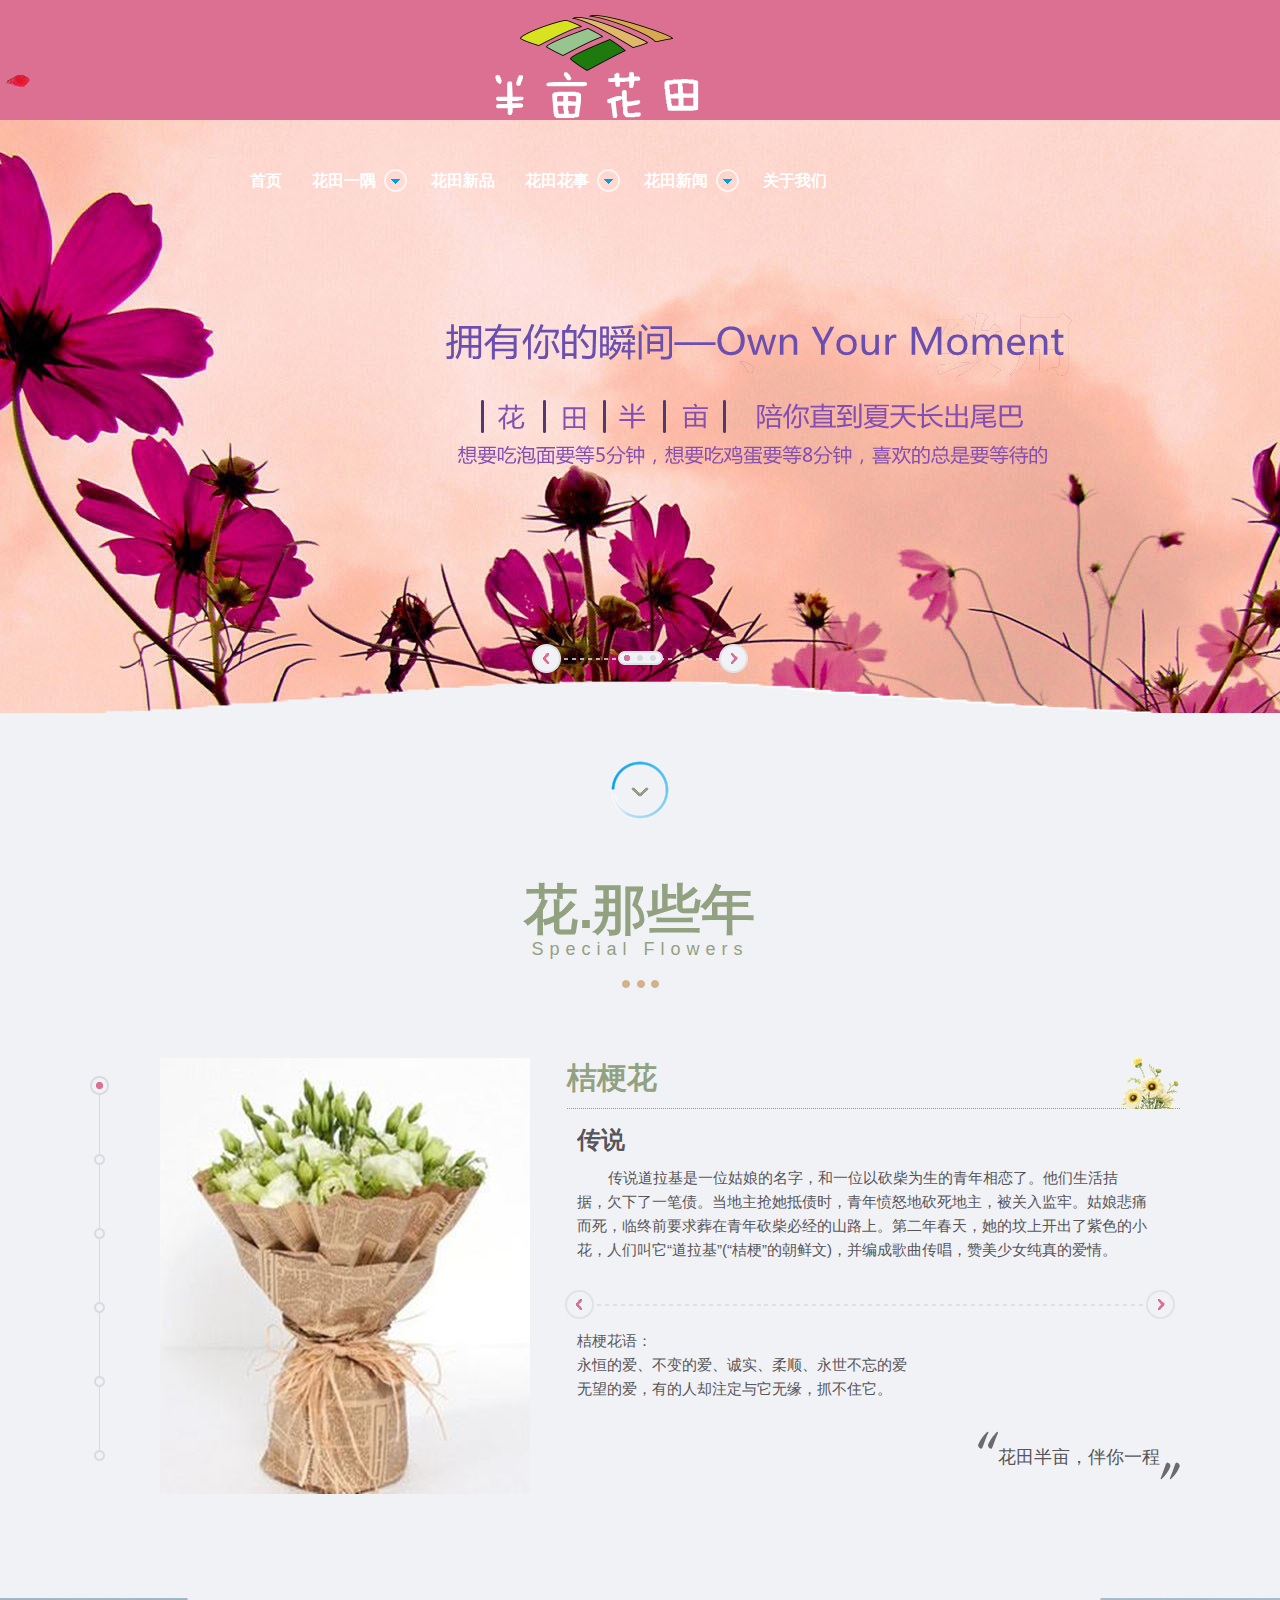
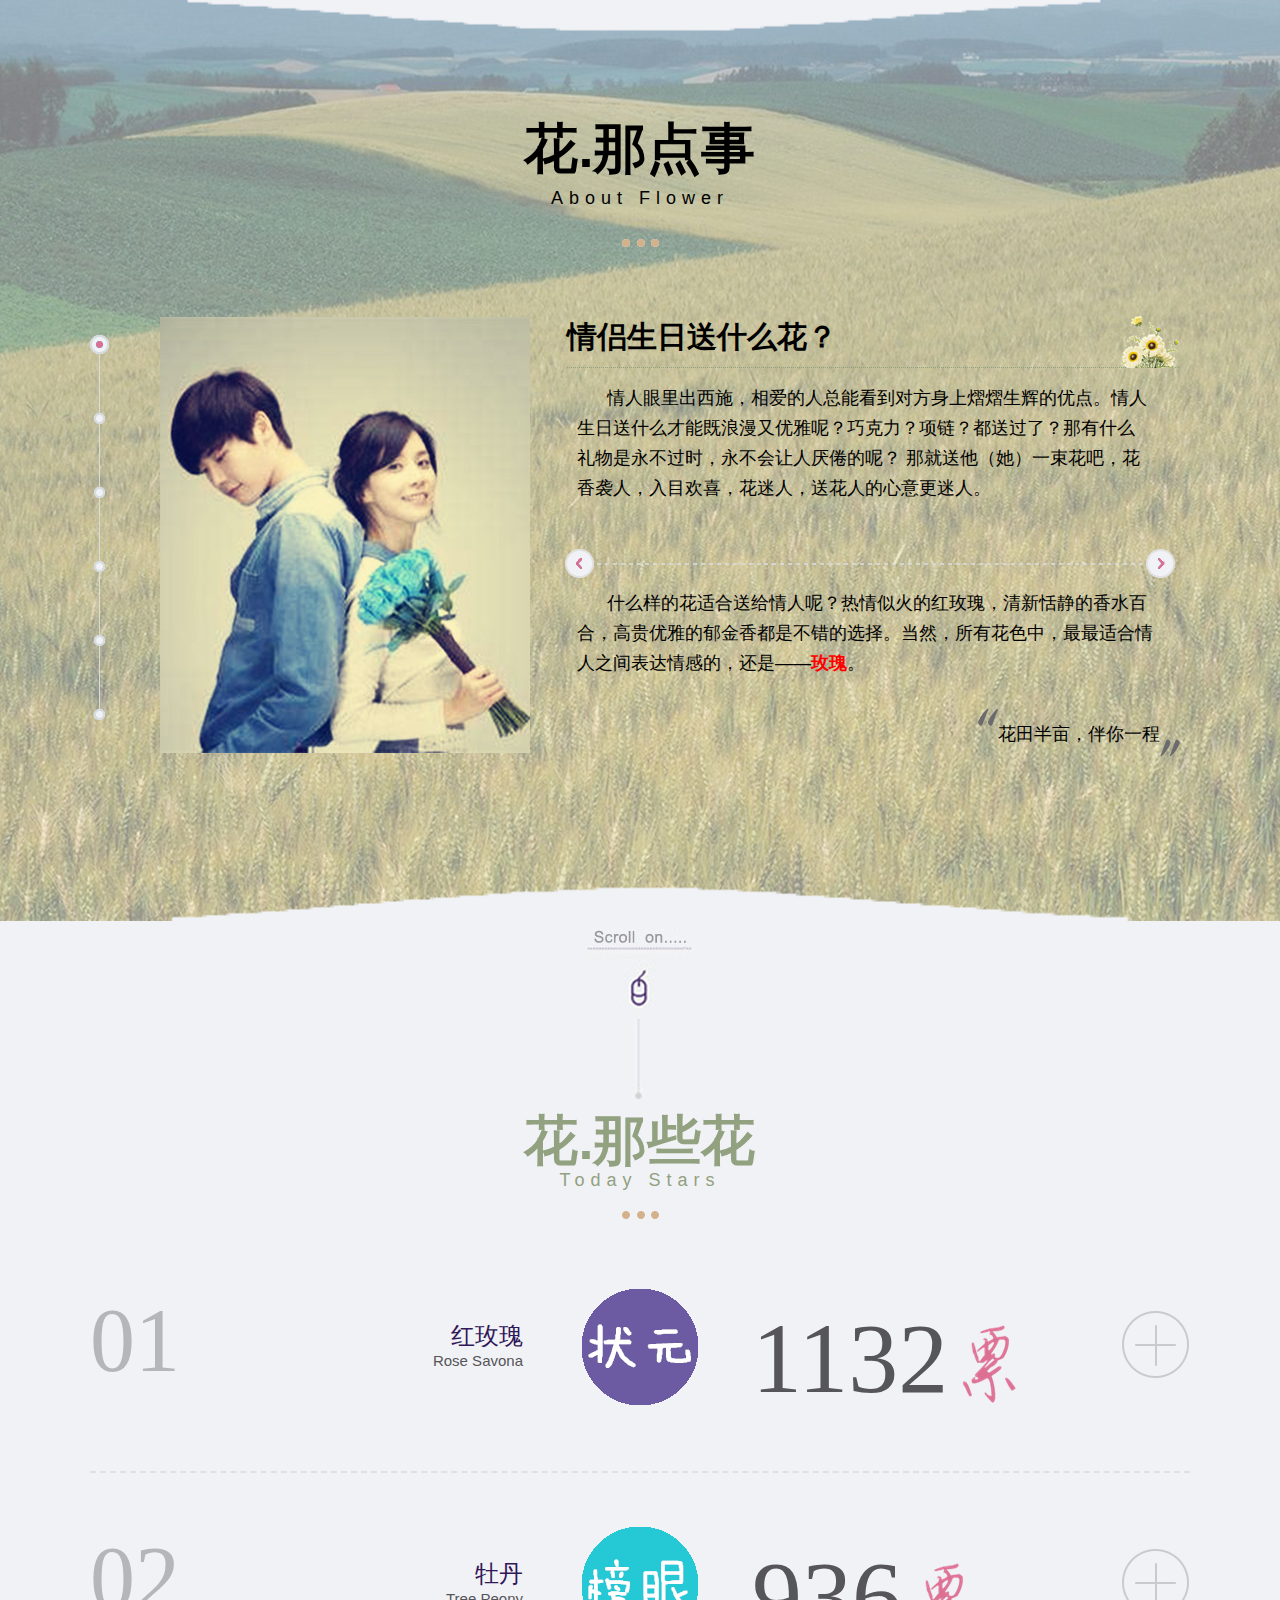
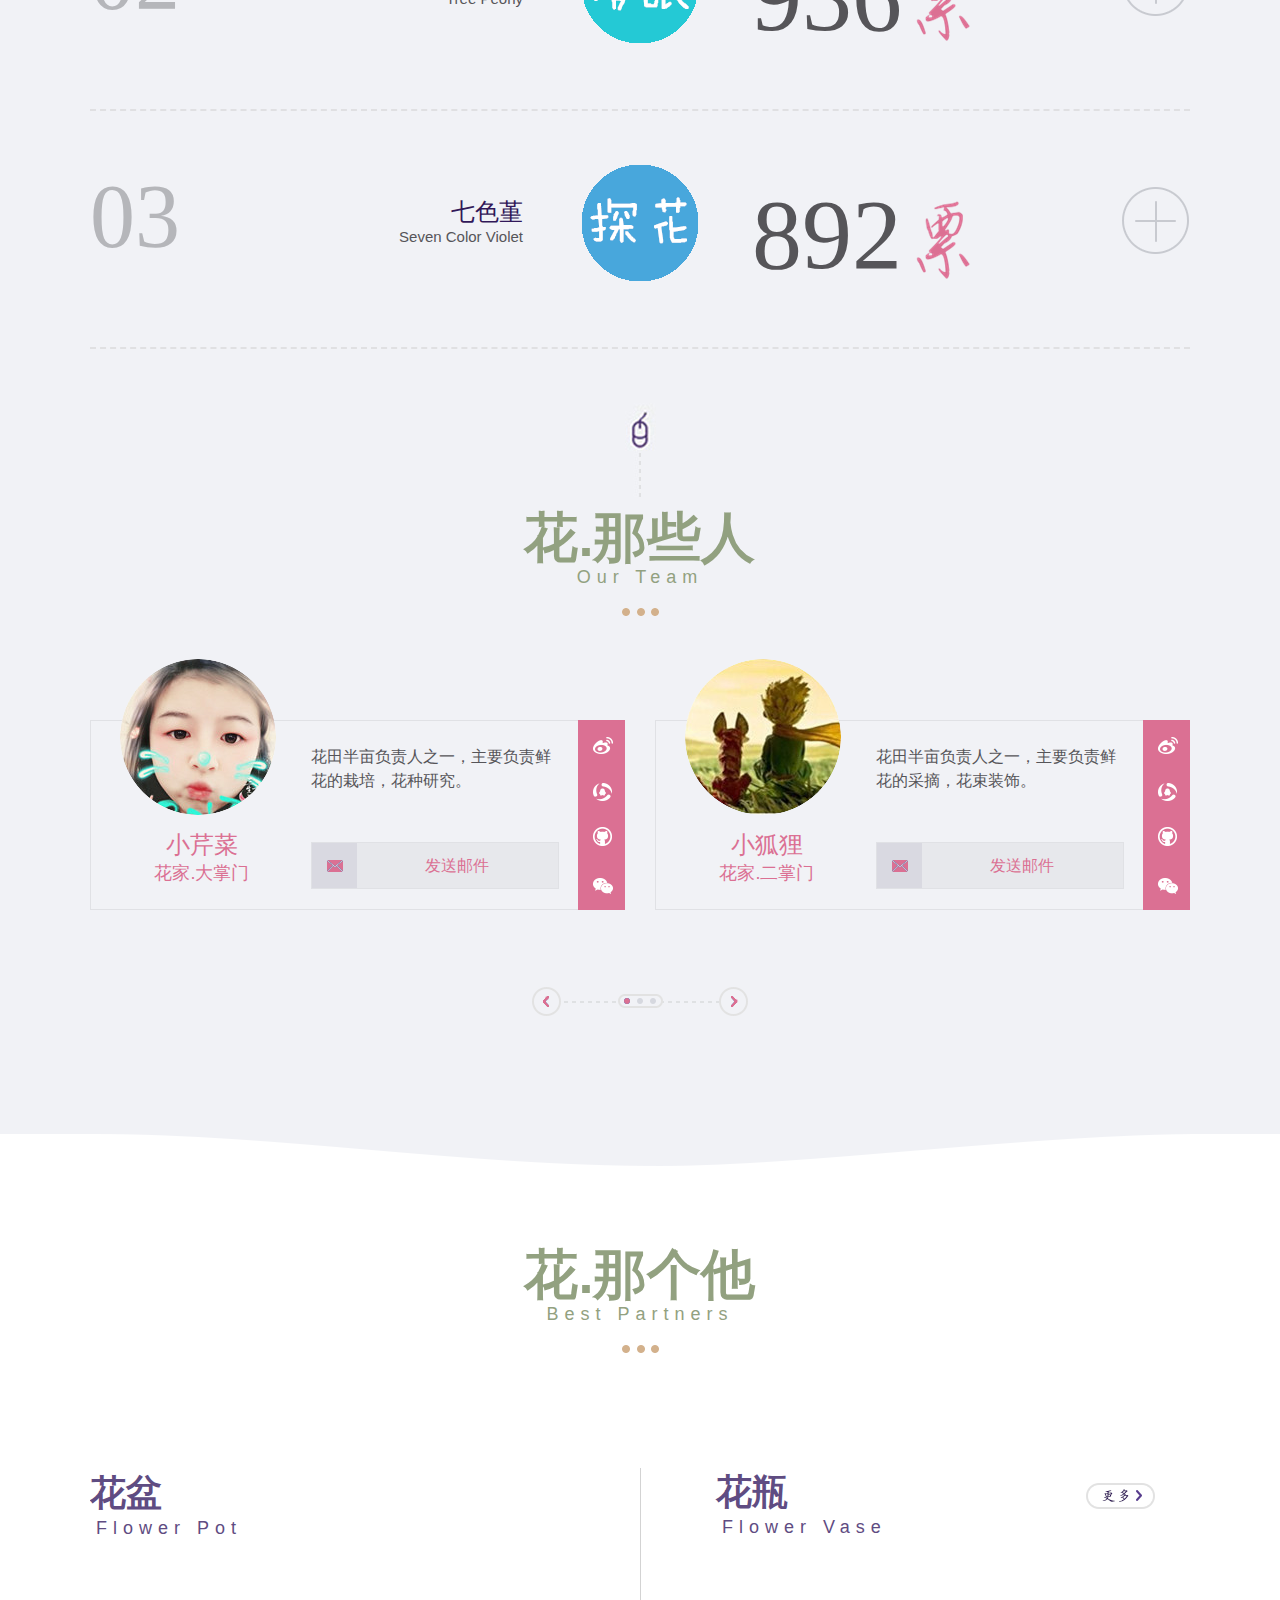
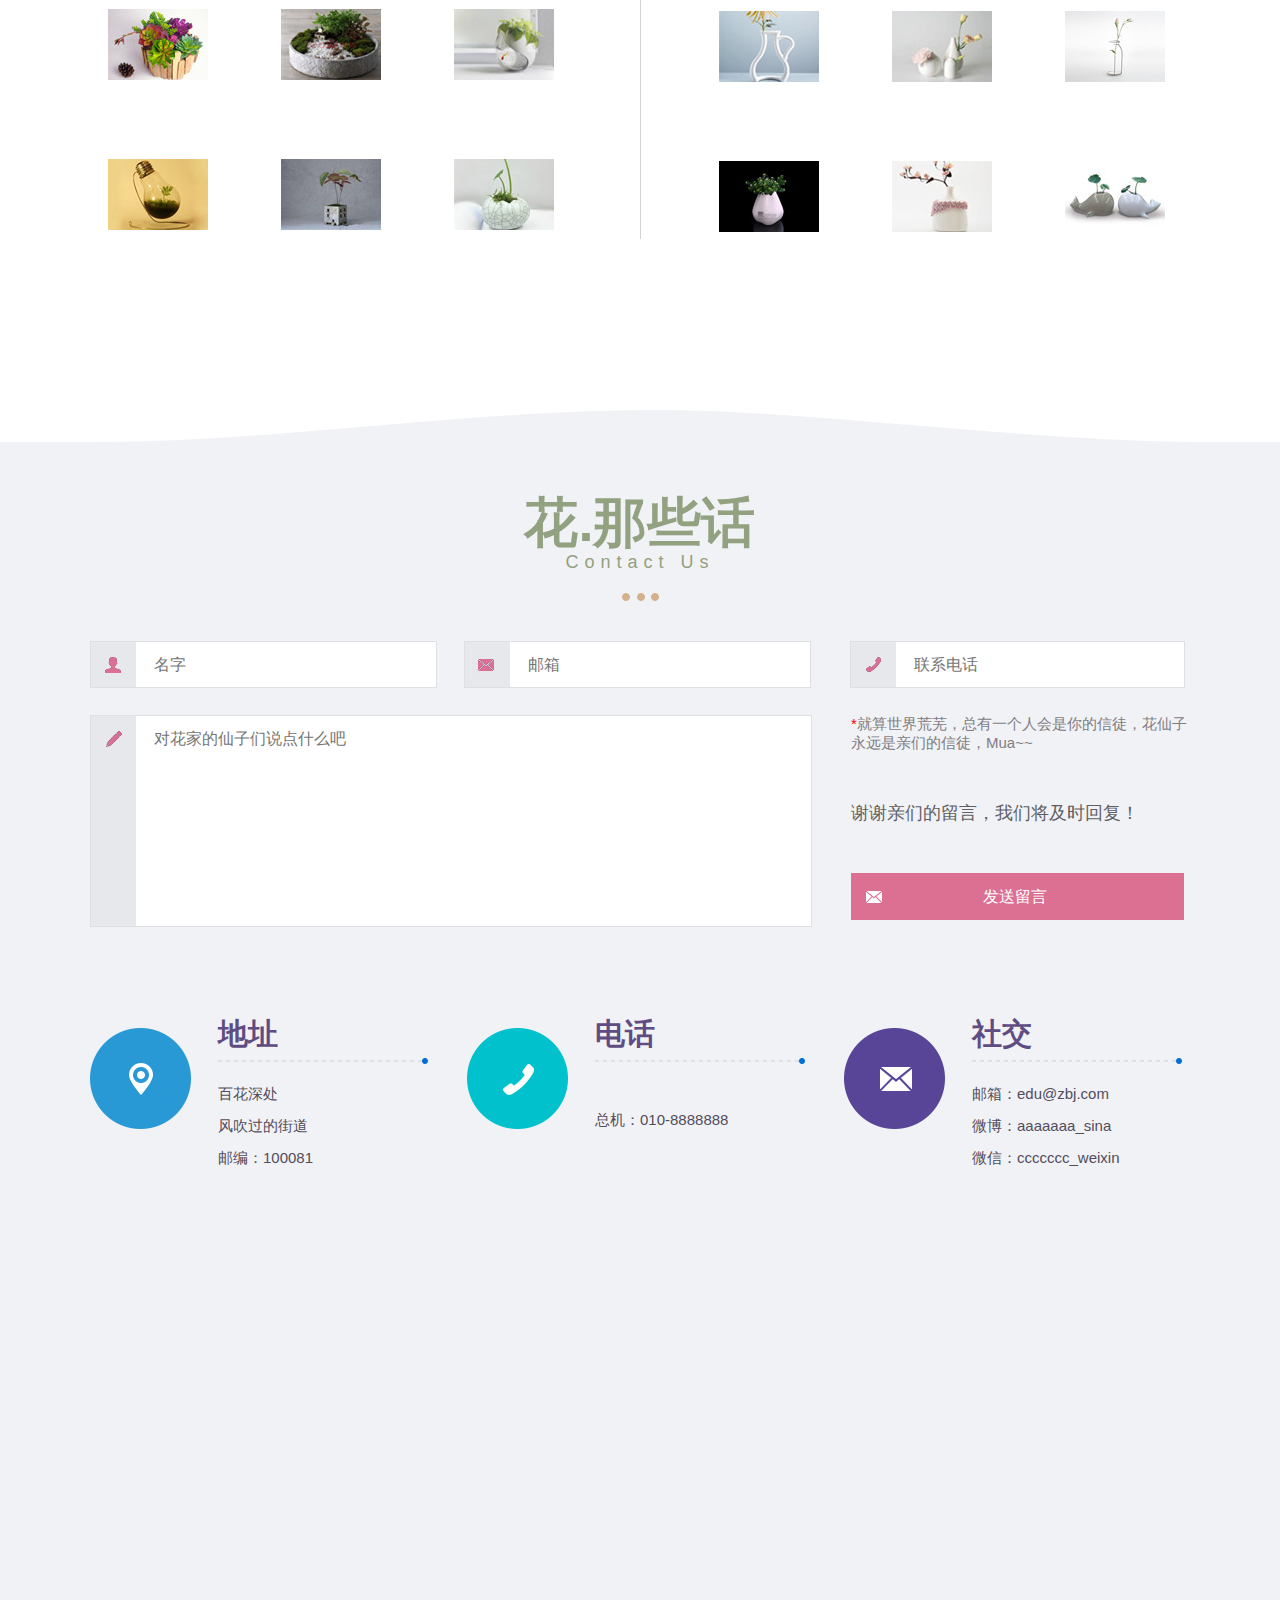
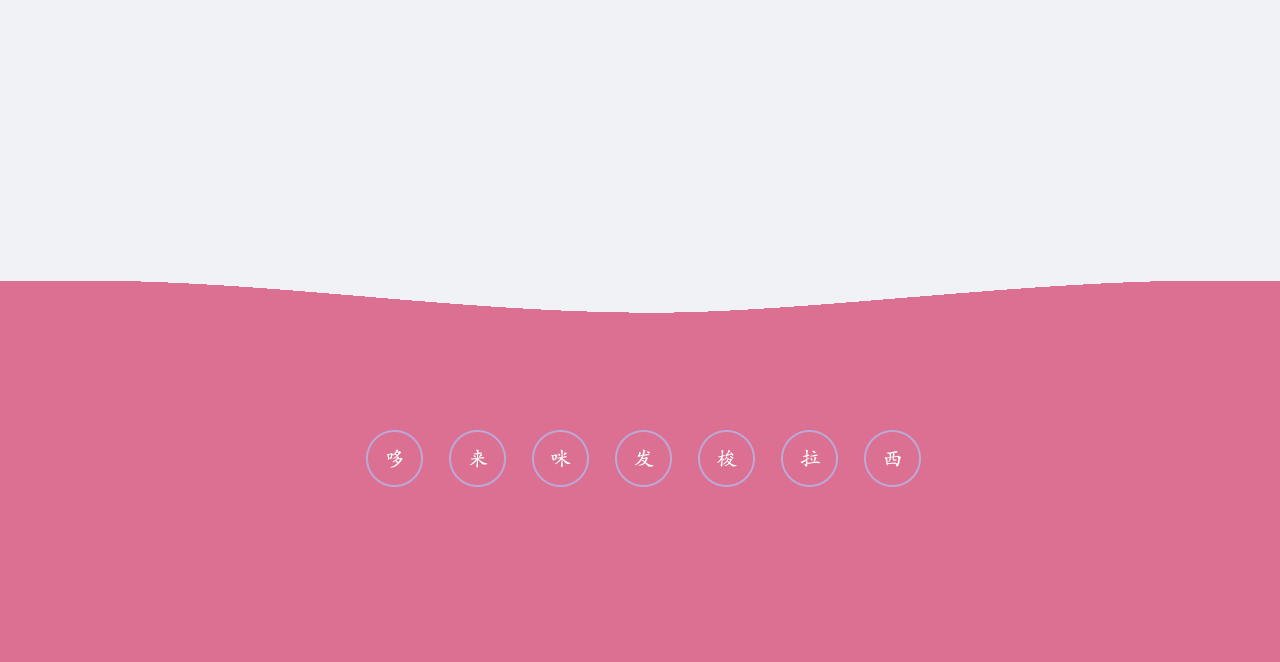
<file: cxqweb/index.html>
<!DOCTYPE html>
<html>

	<head>
		<meta charset="utf-8" />
		<title></title>
		<link rel="stylesheet" href="css/index.css" />
		<link rel="stylesheet" href="css/common.css" />
		<link rel="stylesheet" href="css/animate.css" />
		<script type="text/javascript" src="js/jquery-1.8.3.min.js"></script>
		<script type="text/javascript" src="js/move.js"></script>
	</head>

	<body>
		<div class="header" id="h1"></div>
		<div class="banner">
			<div class="bchang">
				<span class="pre"></span>
				<div class="mpoint">
					<div class="m_warp">
						<div class="middle">
							<span class="now"></span>
							<span></span>
							<span class="last"></span>
						</div>
					</div>
				</div>
				<span class="next"></span>
			</div>
			<div class="banimg ban01">
				<div class="bcontent">
					<img class="img01 animated fadeInLeft" src="img/banner01_01.png" />
					<img class="img03 animated fadeIn" src="img/banner01_03.png" />
					<img class="img02 animated bounceInRight" src="img/banner01_02.png" />

				</div>
			</div>
			<div class="banimg ban02">
				<div class="bcontent">
					<img class="img01 animated fadeInLeft" src="img/banner02_01.png" />
					<img class="img03 animated fadeIn" src="img/banner02_03.png" />
					<img class="img02 animated bounceInRight" src="img/banner02_02.png" />

				</div>
			</div>
			<div class="banimg ban03">
				<div class="bcontent">
					<img class="img01 animated fadeInLeft" src="img/banner03_01.png" />
					<img class="img03 animated fadeIn" src="img/banner01_04.png" />
					<img class="img02 animated bounceInRight" src="img/banner03_02.png" />

				</div>
			</div>
		</div>
		<div class="goods">
			<img src="img/goOn_icon01.png" />
			<h1 style="margin-top: 60px;line-height: 60px;">花.那些年</h1>
			<h2> Special Flowers</h2>
			<img src="img/three_points01.png" style="margin-top:20px ;margin-bottom: 70px;" />
			<div class="gcontent_wrap">
				<div class="now_line">
					<div class="now_btn nbt cur">
						<i></i>
						<span></span>
					</div>
					<div class="now_btn nbt">
						<i></i>
						<span></span>
					</div>
					<div class="now_btn nbt">
						<i></i>
						<span></span>
					</div>
					<div class="now_btn nbt">
						<i></i>
						<span></span>
					</div>
					<div class="now_btn nbt">
						<i></i>
						<span></span>
					</div>
					<div class="now_btn nbt">
						<i></i>
						<span></span>
					</div>
				</div>

				<div class="gcontent">
					<div class="gcontentone" style="display: block;">
						<div class="cleft">
							<img class="animated fadeInRight" src="img/chanpin_image01.jpg" />

						</div>
						<div class="cright">
							<h1 class="animated fadeInRight">桔梗花<span class="pen"></span></h1>
							<div class="cbody">
								<div class="p1">
									<h2>传说</h2>
									<p class="animated fadeInRight">传说道拉基是一位姑娘的名字，和一位以砍柴为生的青年相恋了。他们生活拮据，欠下了一笔债。当地主抢她抵债时，青年愤怒地砍死地主，被关入监牢。姑娘悲痛而死，临终前要求葬在青年砍柴必经的山路上。第二年春天，她的坟上开出了紫色的小花，人们叫它“道拉基”(“桔梗”的朝鲜文)，并编成歌曲传唱，赞美少女纯真的爱情。</p>
								</div>
								<div class="p2">
									<p class="animated fadeInRight">桔梗花语：</p>
									<p class="animated fadeInRight">永恒的爱、不变的爱、诚实、柔顺、永世不忘的爱</p>
									<p class="animated fadeInRight">无望的爱，有的人却注定与它无缘，抓不住它。</p>
								</div>
								<div class="tip">
									<img class="animated fadeInRight" src="img/yinhao_you.png" style="margin-top: 31px;" />
									<div>花田半亩，伴你一程</div>
									<img class="animated fadeInRight" src="img/yinhao_zuo.png" />
								</div>
							</div>
						</div>

					</div>
					<div class="gcontentone" style="display: none;">
						<div class="cleft">
							<img class="animated fadeInRight" src="img/chanpin_image02.jpg" />

						</div>
						<div class="cright">
							<h1 class="animated fadeInRight">百合花 <span class="pen"></span></h1>
							<div class="cbody">
								<div class="p1">
									<h2>传说</h2>
									<p class="animated fadeInRight">传说在希腊神话中，百合花是阿波罗的好友修阿金斯的化身。一天，他们在草原玩耍，修阿金斯不小心被阿波罗的石饼击中，看见懊悔的阿波罗痛哭哀嚎，伤重的修阿金斯愿化做一株百合，让阿波罗在花瓣做上记号，永远留在草原里·。</p>
								</div>
								<div class="p2">
									<p class="animated fadeInRight">百合花语：</p>
									<p class="animated fadeInRight">圣洁的象徵，芬芳馥郁、香气迷人、纯洁无瑕</p>
									<p class="animated fadeInRight">百事顺心、百年好合：因其球形的根茎像一头大蒜，几十片鳞瓣层层垒抱，犹如一朵盛开的荷花。</p>
								</div>
								<div class="tip">
									<img class="animated fadeInRight" src="img/yinhao_you.png" style="margin-top: 31px;" />
									<div>花田半亩，伴你一程</div>
									<img class="animated fadeInRight" src="img/yinhao_zuo.png" />
								</div>
							</div>
						</div>

					</div>
					<div class="gcontentone" style="display: none;">
						<div class="cleft">
							<img class="animated fadeInRight" src="img/chanpin_image03.jpg" />

						</div>
						<div class="cright">
							<h1 class="animated fadeInRight">满天星 <span class="pen"></span></h1>
							<div class="cbody" style="padding-top: 10px;">
								<div class="p1">
									<h2>传说</h2>
									<p class="animated fadeInRight">在希腊国度，有两个很要好的姐妹。有一天一位少年身负重伤跌倒在路边，妹妹救了这个少年。不久阿瑞斯追杀少年，妹妹扮成少年的模样，她被阿瑞斯杀害了。鲜血染红了整个山村。 她用最后的力气将少年的记忆抹去，并祈求姐姐给少年幸福。花神在得知此事之后，就将她飘散的灵魂融入少年被迷晕倒下的那一片草地。于是，那片草地上开满了斑斑驳驳白色的花瓣。
									</p>
								</div>
								<div class="p2">
									<p class="animated fadeInRight">满天星花语：</p>
									<p class="animated fadeInRight">思念、清纯、梦境、真心喜欢</p>
									<p class="animated fadeInRight">清雅人士之喜爱，它蕴含“清纯、致远、浪漫”之意。</p>
								</div>
								<div class="tip">
									<img class="animated fadeInRight" src="img/yinhao_you.png" style="margin-top: 31px;" />
									<div>花田半亩，伴你一程</div>
									<img class="animated fadeInRight" src="img/yinhao_zuo.png" />
								</div>
							</div>
						</div>

					</div>
					<div class="gcontentone" style="display: none;">
						<div class="cleft">
							<img class="animated fadeInRight" src="img/chanpin_image04.jpg" />

						</div>
						<div class="cright">
							<h1 class="animated fadeInRight">康乃馨<span class="pen"></span></h1>
							<div class="cbody" style="padding-top: 10px;line-height: 28px;">
								<div class="p1">
									<h2>传说</h2>
									<p class="animated fadeInRight">粉红色康乃馨传说是圣母玛利亚看到耶稣受到苦难留下伤心的泪水，眼泪掉下的地方就长出来康乃馨，因此粉红康乃馨成为了不朽的母爱的象征。康乃馨代表的爱表现为比较清淡和温馨，适于形容亲情之爱，所以儿女多康乃馨给自己的双亲。</p>
								</div>
								<div class="p2">
									<p class="animated fadeInRight">康乃馨花语：</p>
									<p class="animated fadeInRight">母亲我爱你、温馨的祝福</p>
									<p class="animated fadeInRight">温馨、慈祥、不求代价的母爱。</p>
								</div>
								<div class="tip">
									<img class="animated fadeInRight" src="img/yinhao_you.png" style="margin-top: 31px;" />
									<div>花田半亩，伴你一程</div>
									<img class="animated fadeInRight" src="img/yinhao_zuo.png" />
								</div>
							</div>
						</div>

					</div>
					<div class="gcontentone" style="display: none;">
						<div class="cleft">
							<img class="animated fadeInRight" src="img/chanpin_image05.jpg" />

						</div>
						<div class="cright">
							<h1 class="animated fadeInRight">栀子花<span class="pen"></span></h1>
							<div class="cbody" style="padding-top: 10px;line-height: 28px;">
								<div class="p1">
									<h2>传说</h2>
									<p class="animated fadeInRight">栀子花是天上七仙女之一，她憧憬人间的美丽，就下凡变为一棵花树。一位年轻的农民，孑身一人，生活清贫，在田埂边看到了这棵小树，就移回家，对她百般呵护。于是小树生机盎然，开了许多洁白花朵。为了报答主人的恩情，她白天为主人洗衣做饭，晚间香飘院外。老百姓知道了，从此就家家户户都养起了栀子花。 　　因为栀子花是仙女的化身，女人们个个都戴着她，真是花开遍地，香满人间。
									</p>
								</div>
								<div class="p2">
									<p class="animated fadeInRight">桔梗花语：</p>
									<p class="animated fadeInRight">坚强、永恒的爱、一生的守候。</p>
									<p class="animated fadeInRight">“喜悦”，就如生机盎然的夏天充满了未知的希望和喜悦。</p>
								</div>
								<div class="tip">
									<img class="animated fadeInRight" src="img/yinhao_you.png" style="margin-top: 31px;" />
									<div>花田半亩，伴你一程</div>
									<img class="animated fadeInRight" src="img/yinhao_zuo.png" />
								</div>
							</div>
						</div>

					</div>
					<div class="gcontentone" style="display: none;">
						<div class="cleft">
							<img class="animated fadeInRight" src="img/chanpin_image06.jpg" />

						</div>
						<div class="cright">
							<h1 class="animated fadeInRight">玫瑰花 <span class="pen"></span></h1>
							<div class="cbody" style="padding-top:10px ;line-height: 28px;">
								<div class="p1">
									<h2>传说</h2>
									<p class="animated fadeInRight">在希腊传说中，玫瑰是希腊花神克罗斯创造的。当初玫瑰只是林中一个仙女的尚无生命的一粒种子。一天，花神克罗斯偶然在森林的一块空地上发现了它。克罗斯请求爱神阿佛洛狄特赋予了它美丽的容貌;让酒神狄俄尼索斯浇洒了神酒，使它拥有了芬芳的气味。又有美惠三女神将魅力、聪颖和欢乐赐予了它。随后，西风之神吹散了云朵，太阳神阿波罗得以照耀它并使它开花。玫瑰就这样诞生了，并立即被封为花中之皇后。</p>
								</div>
								<div class="p2">
									<p class="animated fadeInRight">玫瑰花语：</p>
									<p class="animated fadeInRight">红玫瑰：热情、热爱着您　我爱你、热恋</p>
									<p class="animated fadeInRight">蓝玫瑰： 奇迹与不可能 实现的事。</p>
								</div>
								<div class="tip">
									<img class="animated fadeInRight" src="img/yinhao_you.png" style="margin-top: 31px;" />
									<div>花田半亩，伴你一程</div>
									<img class="animated fadeInRight" src="img/yinhao_zuo.png" />
								</div>
							</div>
						</div>

					</div>
				</div>
				<div class="chang_line">
					<span class="prev pre1"></span>
					<span class="nextt next1"></span>
				</div>
			</div>
		</div>
		<div class="interpre">
			<div class="goods jianjie">
				<h1 style="padding-top: 120px;line-height: 60px;color: #000000;">花.那点事</h1>
				<h2 style="color: #000000;margin-top: 10px;">About Flower</h2>
				<img src="img/three_points01.png" style="margin-top: 30px;margin-bottom: 70px;" />
				<div class="gcontent_wrap">
					<div class="now_line">
						<div class="now_btn mbt cur">
							<i></i>
							<span></span>
						</div>
						<div class="now_btn mbt">
							<i></i>
							<span></span>
						</div>
						<div class="now_btn mbt">
							<i></i>
							<span></span>
						</div>
						<div class="now_btn mbt">
							<i></i>
							<span></span>
						</div>
						<div class="now_btn mbt">
							<i></i>
							<span></span>
						</div>
						<div class="now_btn mbt">
							<i></i>
							<span></span>
						</div>
					</div>

					<div class="gcontent">
						<div class="gcontenttwo" style="display: block;">
							<div class="cleft">
								<img class="animated fadeInRight" src="img/ql.jpg" />
							</div>
							<div class="cright">
								<h1 class="animated fadeInRight" style="color:black;">情侣生日送什么花？ <span class="pen"></span></h1>
								<div class="cbody" style="color: black;font-size: 18px;">
									<div class="p1">
										<p class="animated fadeInRight" style="text-indent: 30px;line-height: 30px;">情人眼里出西施，相爱的人总能看到对方身上熠熠生辉的优点。情人生日送什么才能既浪漫又优雅呢？巧克力？项链？都送过了？那有什么礼物是永不过时，永不会让人厌倦的呢？ 那就送他（她）一束花吧，花香袭人，入目欢喜，花迷人，送花人的心意更迷人。
										</p>
									</div>
									<div class="p2">
										<p class="animated fadeInRight" style="text-indent: 30px;line-height: 30px;">什么样的花适合送给情人呢？热情似火的红玫瑰，清新恬静的香水百合，高贵优雅的郁金香都是不错的选择。当然，所有花色中，最最适合情人之间表达情感的，还是——<b style="color: red;">玫瑰</b>。</p>
									</div>
									<div class="tip">
										<img class="animated fadeInRight" src="img/yinhao_you.png" style="margin-top: 31px;" />
										<div>花田半亩，伴你一程</div>
										<img class="animated fadeInRight" src="img/yinhao_zuo.png" />
									</div>
								</div>
							</div>

						</div>
						<div class="gcontenttwo" style="display: none;">
							<div class="cleft">
								<img class="animated fadeInRight" src="img/ql.jpg" />

							</div>
							<div class="cright">
								<h1 class="animated fadeInRight" style="color:black;">异性朋友过生日送什么花好？ <span class="pen"></span></h1>
								<div class="cbody" style="color: black;font-size: 18px;">
									<div class="p1">
										<p class="animated fadeInRight" style="text-indent: 30px;line-height: 30px;">送花虽然常见于情侣之间，在生日、约会、纪念日等等等等，鲜花都会成为必不可少的角色。但随着送花现象的逐渐普及，在亲人之间，朋友之间，领导同事间，也常常用鲜花来表达美好的祝福。但仍有人疑虑，异性朋友过生日送花合适吗？送什么花好呢？
										</p>
									</div>
									<div class="p2">
										<p class="animated fadeInRight" style="text-indent: 30px;line-height: 30px;">异性朋友过生日送花其实更是一种绅士风度的体现，鲜花是非常雅致的礼物，而且接受度高。异性之间送花，只要不送单一的红玫瑰花束，而用百合花、马蹄莲、绣球花或者混搭着玫瑰的花色，就能避免误会。</p>
									</div>
									<div class="tip">
										<img class="animated fadeInRight" src="img/yinhao_you.png" style="margin-top: 31px;" />
										<div>花田半亩，伴你一程</div>
										<img class="animated fadeInRight" src="img/yinhao_zuo.png" />
									</div>
								</div>
							</div>

						</div>
						<div class="gcontenttwo" style="display: none;">
							<div class="cleft">
								<img class="animated fadeInRight" src="img/ql.jpg" />

							</div>
							<div class="cright">
								<h1 class="animated fadeInRight" style="color:black;">女性朋友结婚送什么花？ <span class="pen"></span></h1>
								<div class="cbody" style="color: black;font-size: 18px;">
									<div class="p1">
										<p class="animated fadeInRight" style="text-indent: 30px;line-height: 30px;">无疑能让本来就火热的气氛更加热烈。既然新娘子才是当天的主角，给新娘子送花就得送一些祝福的鲜花，比如百合、满天星之类。。百合寓意“百年好合”，是常用的婚礼用花，非常适合在结婚时赠送。满天星的英语叫 baby breath ，寓意着纯洁，并且是对新人早生贵子的美好祝福。
										</p>
									</div>
									<div class="p2">
										<p class="animated fadeInRight" style="text-indent: 30px;line-height: 30px;">百合：寓意顺利，心想事成，美好的祝福和高贵气息，也常用来祝福“百年好合”。<br /> 向日葵：向日葵代表着信念、光辉、忠诚、爱慕、勇敢等等美好的品质。
											<br /> 满天星：寓意真心的喜欢、关心、纯洁。
										</p>
									</div>
									<div class="tip">
										<img class="animated fadeInRight" src="img/yinhao_you.png" style="margin-top: 31px;" />
										<div>花田半亩，伴你一程</div>
										<img class="animated fadeInRight" src="img/yinhao_zuo.png" />
									</div>
								</div>
							</div>

						</div>
						<div class="gcontenttwo" style="display: none;">
							<div class="cleft">
								<img class="animated fadeInRight" src="img/ql.jpg" />

							</div>
							<div class="cright">
								<h1 class="animated fadeInRight" style="color:black;">老婆生日送什么花？ <span class="pen"></span></h1>
								<div class="cbody" style="color: black;font-size: 18px;">
									<div class="p1">
										<p class="animated fadeInRight" style="text-indent: 30px;line-height: 30px;">送花现在在生活当中已经是非常可见，尤其是生日送花，要知道不同的身份要送出不同的花，而且生日送花也有很大的忌讳，也许有的人不太了解，所以为大家来解剖一下关于过生日送什么花？要注意什么？
										</p>
									</div>
									<div class="p2">
										<p class="animated fadeInRight" style="text-indent: 30px;line-height: 30px;">老婆生日可送百合花，象征着百年好合，长相厮守，也可搭配玫瑰花。也可互赠合欢花，合欢花的叶子两两相对合抱，是夫妻好合的象征。另外，也可送11朵红玫瑰代表一心一意，一生一世最爱还是你！</p>
									</div>
									<div class="tip">
										<img class="animated fadeInRight" src="img/yinhao_you.png" style="margin-top: 31px;" />
										<div>花田半亩，伴你一程</div>
										<img class="animated fadeInRight" src="img/yinhao_zuo.png" />
									</div>
								</div>
							</div>

						</div>
						<div class="gcontenttwo" style="display: none;">
							<div class="cleft">
								<img class="animated fadeInRight" src="img/ql.jpg" />

							</div>
							<div class="cright">
								<h1 class="animated fadeInRight" style="color:black;">八月出生——桂花 <span class="pen"></span></h1>
								<div class="cbody" style="color: black;font-size: 18px;">
									<div class="p1">
										<p class="animated fadeInRight" style="text-indent: 30px;line-height: 30px;">个性特征：眼睛呈现出聪明感，赋有天才哲学，待人热情大方，行动敏捷。<br /> 品德修养：性情纯洁如月，对人赤胆忠心，见义勇为，喜欢旅游，富于鉴定、赏识。
										</p>
									</div>
									<div class="p2">
										<p class="animated fadeInRight" style="text-indent: 30px;line-height: 30px;">爱情与未来：不太追求爱情，但往往有巧遇的良缘结合。<br /> 弱点：固执、偏见，容易得罪人和朋友。
										</p>
									</div>
									<div class="tip">
										<img class="animated fadeInRight" src="img/yinhao_you.png" style="margin-top: 31px;" />
										<div>花田半亩，伴你一程</div>
										<img class="animated fadeInRight" src="img/yinhao_zuo.png" />
									</div>
								</div>
							</div>

						</div>
						<div class="gcontenttwo" style="display:none;">
							<div class="cleft">
								<img class="animated fadeInRight" src="img/ql.jpg" />

							</div>
							<div class="cright">
								<h1 class="animated fadeInRight" style="color:black;">二月出生——杏花 <span class="pen"></span></h1>
								<div class="cbody" style="color: black;font-size: 18px;">
									<div class="p1">
										<p class="animated fadeInRight" style="text-indent: 30px;line-height: 30px;">个性特征：诚实坦率，不说谎话，对虚伪的人很讨厌，往往受人打击。<br /> 品德修养：有丰富的才能和学识，对自己的名誉象生命一样宝贵，待人诚恳，易获得众人的好感。
										</p>
									</div>
									<div class="p2">
										<p class="animated fadeInRight" style="text-indent: 30px;line-height: 30px;">爱情与未来：都想和你结交，但无诚意，爱情上将会有小挫折，但晚年仍很幸福。<br /> 弱点：容易得罪人，嫉妒心强，虚荣心强。
										</p>
									</div>
									<div class="tip">
										<img class="animated fadeInRight" src="img/yinhao_you.png" style="margin-top: 31px;" />
										<div>花田半亩，伴你一程</div>
										<img class="animated fadeInRight" src="img/yinhao_zuo.png" />
									</div>
								</div>
							</div>

						</div>
					</div>
					<div class="chang_line">
						<span class="prev pre2"></span>
						<span class="nextt next2"></span>
					</div>
				</div>
			</div>
		</div>
		<div class="goods yewu">
			<img src="img/yewu_zhiyinimg.jpg" style="margin-top: 8px;">
			<h1 style="margin-top: 10px; line-height: 60px;">花.那些花</h1>
			<h2>Today Stars</h2>
			<img src="img/three_points01.png" style="margin-top: 20px;margin-bottom: 70px;" />
			<div class="ywcontent">
				<div class="yewuone">
					<div class="ywsimple">
						<div class="number">01</div>
						<div class="title">
							<h1>红玫瑰</h1>
							<p>Rose Savona</p>
						</div>
						<div class="ywcenter">
							<img src="img/business_cimg01.png" />
						</div>
						<div class="sintrofor">
							<p><span class="piao">1132</span><img src="img/piao.png"></p>

						</div>
						<div class="showbtn"></div>
					</div>
					<div class="yewudetial">
						<div class="fleft">
							<img src="img/flower1.jpg" />
						</div>
						<div class="fright">
							<p>浏览量：<span>5000</span></p>
							<p>购买量：<span>3000</span></p>
							<p>点赞量：<span>4666</span></p>
						</div>
						<div class="zhan">
							<button class="dianzhan">大人，赏一票</button>
						</div>
					</div>
				</div>
				<div class="yewuone">
					<div class="ywsimple">
						<div class="number">02</div>
						<div class="title">
							<h1>牡丹</h1>
							<p> Tree Peony</p>
						</div>
						<div class="ywcenter">
							<img src="img/business_cimg02.png" />
						</div>
						<div class="sintrofor">
							<p><span>936</span><img src="img/piao.png"></p>
						</div>
						<div class="showbtn"></div>
					</div>
					<div class="yewudetial">
						<div class="fleft">
							<img src="img/flower2.jpg" />
						</div>
						<div class="fright">
							<p>浏览量：<span>2000</span></p>
							<p>购买量：<span>1000</span></p>
							<p>点赞量：<span>6666</span></p>
						</div>
						<div class="zhan">
							<button class="dianzhan">大人，赏一票</button>
						</div>
					</div>
				</div>
				<div class="yewuone">
					<div class="ywsimple">
						<div class="number">03</div>
						<div class="title">
							<h1>七色堇</h1>
							<p>Seven Color Violet</p>
						</div>
						<div class="ywcenter">
							<img src="img/business_cimg03.png" />
						</div>
						<div class="sintrofor">
							<p><span>892</span><img src="img/piao.png"></p>
						</div>
						<div class="showbtn"></div>
					</div>
					<div class="yewudetial">
						<div class="fleft">
							<img src="img/flower3.jpg" />
						</div>
						<div class="fright">
							<p>浏览量：<span>1500</span></p>
							<p>购买量：<span>1000</span></p>
							<p>点赞量：<span>1167</span></p>
						</div>
						<div class="zhan">
							<button class="dianzhan">大人，赏一票</button>
						</div>
					</div>
				</div>
			</div>
		</div>
		<div class="goods member">
			<img src="img/tuandui_zhiyinimg.jpg" style="margin-top: 8px;" />
			<h1 style="margin-top: 10px;line-height: 60px;">花.那些人</h1>
			<h2>Our Team</h2>
			<img src="img/three_points01.png" style="margin-top: 20px;margin-bottom: 40px;" />
			<div class="teamcontent">
				<div class="bchang teamchange" style="bottom: 70px;">
					<span class="pre"></span>
					<div class="mpoint">
						<div class="m_warp">
							<div class="middle">
								<span class="s1 now"></span>
								<span class="s1"></span>
								<span class="s1 last"></span>
							</div>
						</div>
					</div>
					<span class="next"></span>
				</div>
				<div class="team_wrap">
					<div class="teammove">
						<div class="twowrap">
							<div class="teambox">
								<div class="headimg">
									<img src="img/hxz1.png" />
									<a href="javascript:;"></a>
								</div>
								<div class="name_wrap">
									<div class="name">小芹菜</div>
									<div class="job_title">花家.大掌门</div>
								</div>
								<div class="description">花田半亩负责人之一，主要负责鲜花的栽培，花种研究。</div>
								<div class="send_email">
									<a href="javascript:;"><i class="icon"></i><span>发送邮件</span></a>
								</div>
								<div class="other_contacts">
									<div class="weibo" title="微博"></div>
									<div class="qq" title="QQ"></div>
									<div class="github" title="github"></div>
									<div class="weixin" title="微信"></div>
								</div>
							</div>
							<div class="teambox">
								<div class="headimg">
									<img src="img/hxz2.png" />
									<a href="javascript:;"></a>
								</div>
								<div class="name_wrap">
									<div class="name">小狐狸</div>
									<div class="job_title">花家.二掌门</div>
								</div>
								<div class="description">花田半亩负责人之一，主要负责鲜花的采摘，花束装饰。</div>
								<div class="send_email">
									<a href="javascript:;"><i class="icon"></i><span>发送邮件</span></a>
								</div>
								<div class="other_contacts">
									<div class="weibo" title="微博"></div>
									<div class="qq" title="QQ"></div>
									<div class="github" title="github"></div>
									<div class="weixin" title="微信"></div>
								</div>
							</div>

						</div>
						<div class="twowrap">
							<div class="teambox">
								<div class="headimg">
									<img src="img/hxz3.png" />
									<a href="javascript:;"></a>
								</div>
								<div class="name_wrap">
									<div class="name">喜羊羊</div>
									<div class="job_title">花家.三掌门</div>
								</div>
								<div class="description">花田半亩负责人之一，主要负责鲜花花束的搭配，材料采购。</div>
								<div class="send_email">
									<a href="javascript:;"><i class="icon"></i><span>发送邮件</span></a>
								</div>
								<div class="other_contacts">
									<div class="weibo" title="微博"></div>
									<div class="qq" title="QQ"></div>
									<div class="github" title="github"></div>
									<div class="weixin" title="微信"></div>
								</div>
							</div>
							<div class="teambox">
								<div class="headimg">
									<img src="img/hxz4.png" />
									<a href="javascript:;"></a>
								</div>
								<div class="name_wrap">
									<div class="name">美羊羊</div>
									<div class="job_title">花家.四掌门</div>
								</div>
								<div class="description">花田半亩负责人之一，主要负责绿植的栽培，养护。</div>
								<div class="send_email">
									<a href="javascript:;"><i class="icon"></i><span>发送邮件</span></a>
								</div>
								<div class="other_contacts">
									<div class="weibo" title="微博"></div>
									<div class="qq" title="QQ"></div>
									<div class="github" title="github"></div>
									<div class="weixin" title="微信"></div>
								</div>
							</div>

						</div>
						<div class="twowrap">
							<div class="teambox">
								<div class="headimg">
									<img src="img/hxz5.png" />
									<a href="javascript:;"></a>
								</div>
								<div class="name_wrap">
									<div class="name">懒羊羊</div>
									<div class="job_title">花家.五掌门</div>
								</div>
								<div class="description">花田半亩负责人之一，主要负责多肉植物的栽培，养护。</div>
								<div class="send_email">
									<a href="javascript:;"><i class="icon"></i><span>发送邮件</span></a>
								</div>
								<div class="other_contacts">
									<div class="weibo" title="微博"></div>
									<div class="qq" title="QQ"></div>
									<div class="github" title="github"></div>
									<div class="weixin" title="微信"></div>
								</div>
							</div>
							<div class="teambox">
								<div class="headimg">
									<img src="img/hxz6.png" />
									<a href="javascript:;"></a>
								</div>
								<div class="name_wrap">
									<div class="name">小灰灰</div>
									<div class="job_title">花家.六掌门</div>
								</div>
								<div class="description">花田半亩负责人之一，主要负责客户接待，问题咨询。</div>
								<div class="send_email">
									<a href="javascript:;"><i class="icon"></i><span>发送邮件</span></a>
								</div>
								<div class="other_contacts">
									<div class="weibo" title="微博"></div>
									<div class="qq" title="QQ"></div>
									<div class="github" title="github"></div>
									<div class="weixin" title="微信"></div>
								</div>
							</div>

						</div>
					</div>
				</div>
			</div>
		</div>
		<div class="hezuo_wrap">
			<div class="goods">
				<img src="img/hezuo_topbg.png" />
				<h1 style="margin-top: 75px;line-height: 60px;">花.那个他</h1>
				<h2>Best Partners</h2>
				<img style="margin-top: 20px;margin-bottom: 40px;" src="img/three_points01.png" />
				<div class="hzcontent">
					<div class="part">
						<h1 style="line-height: 50px;">花盆</h1>
						<h2>Flower Pot</h2>
						<div class="pbox">
							<div class="imgbox">
								<a href=""><img src="img/hpen1.jpg" class="hpen" /></a>
								<div class="hyt">花与他</div>
							</div>
							<div class="imgbox">
								<a href=""><img src="img/hpen2.jpg" /></a>
								<div class="hyt">花与他</div>
							</div>
							<div class="imgbox">
								<a href=""><img src="img/hpen3.jpg" /></a>
								<div class="hyt">花与他</div>
							</div>
							<div class="imgbox">
								<a href=""><img src="img/hpen4.jpg" /></a>
								<div class="hyt">花与他</div>
							</div>
							<div class="imgbox">
								<a href=""><img src="img/hpen5.jpg" /></a>
								<div class="hyt">花与他</div>
							</div>
							<div class="imgbox">
								<a href=""><img src="img/hpen6.jpg" /></a>
								<div class="hyt">花与他</div>
							</div>
						</div>
					</div>
					<div class="user">
						<h1 style="lline-height: 50px;">花瓶</h1>
						<h2>Flower Vase</h2>
						<a class="more"></a>
						<div class="ubox">
							<div>
								<a href=""><img src="img/hpin1.jpg" /></a>
							</div>
							<div>
								<a href=""><img src="img/hpin2.jpg" /></a>
							</div>
							<div>
								<a href=""><img src="img/hpin3.jpg" /></a>
							</div>
							<div>
								<a href=""><img src="img/hpin4.jpg" /></a>
							</div>
							<div>
								<a href=""><img src="img/hpin5.jpg" /></a>
							</div>
							<div>
								<a href=""><img src="img/hpin6.jpg" /></a>
							</div>
						</div>
					</div>
				</div>
				<img src="img/hezuo_bottombg.png" />
			</div>
		</div>
		<div class="goods contact">
			<h1 style="margin-top: 50px;line-height: 60px;">花.那些话</h1>
			<h2>Contact Us</h2>
			<img style="margin-top: 20px;margin-bottom: 40px;" src="img/three_points01.png" />
			<div class="input_wrap">
				<form>
					<div class="input_box" style="width: 345px;margin-right: 27px;">
						<i class="inicon"></i>
						<input type="text" placeholder="名字" />
					</div>
					<div class="input_box" style="width: 345px;margin-right: 39px;">
						<i class="inicon" style="background-position: -31px 14px;"></i>
						<input type="text" placeholder="邮箱" />
					</div>
					<div class="input_box">
						<i class="inicon" style="background-position: -79px 14px;"></i>
						<input type="text" placeholder="联系电话" />
					</div>
					<div class="input_box textarea">
						<i class="inicon" style="background-position: -128px 14px;"></i>
						<input type="text" placeholder="对花家的仙子们说点什么吧" />
					</div>
					<div class="shuomin" style="color: #7f7d83;height: 86px;width: 339px;float: left;">
						<span style="color: red;">*</span>就算世界荒芜，总有一个人会是你的信徒，花仙子永远是亲们的信徒，Mua~~
					</div>
					<div class="shuomin2" style="color: #605f64;font-size: 18px;height: 72px;width: 339px;float:left;">谢谢亲们的留言，我们将及时回复！</div>
					<div class="input_box sendbox" style="width: 331px;">
						<i class="inicon"></i>
						<span>发送留言</span>
					</div>
				</form>
			</div>
			<div class="lianxi_ways">
				<div class="way_one">
					<img src="img/lianxi_icon01.png" class="dz" />
					<div class="waycontent">
						<h1>地址</h1>
						<p>百花深处</p>
						<p>风吹过的街道</p>
						<p>邮编：100081</p>
					</div>
				</div>
				<div class="way_one" style="margin: 0 32px;">
					<img src="img/lianxi_icon02.png" class="dz" />
					<div class="waycontent">
						<h1>电话</h1>
						<p style="margin-top: 40px;">总机：010-8888888</p>
					</div>
				</div>
				<div class="way_one">
					<img src="img/lianxi_icon03.png" class="dz" />
					<div class="waycontent">
						<h1>社交</h1>
						<p>邮箱：edu@zbj.com</p>
						<p>微博：aaaaaaa_sina</p>
						<p>微信：ccccccc_weixin</p>
					</div>
				</div>
			</div>
		</div>
		<div class="map">
			<div class="maptop">
				<img src="img/map_topimg.png" />
			</div>
			<div class="all_map_baidu" id="allmap"></div>
			<div class="mapbott">
			</div>
		</div>
		<div class="backtop" id="stop">
			<div class="scroll_top" id="s_top"></div>
			<div class="fixed_contactus" onclick=""></div>
		</div>
		<div class="footer"></div>
	</body>
	<script type="text/javascript">
		$('.header').load('head.html');
		$(".footer").load('foot.html');
	</script>

</html>
<script type="text/javascript" src="js/index.js"></script>
<script type="text/javascript" src="js/backtop.js"></script>
<link rel="stylesheet" href="http://api.map.baidu.com/library/SearchInfoWindow/1.5/src/SearchInfoWindow_min.css" />
<script type="text/javascript" src="http://api.map.baidu.com/api?v=2.0&ak=2.0&ak=3qkFf2G2rUbWKsNYmc2dDvL7"></script>
<script type="text/javascript" src="http://api.map.baidu.com/library/SearchInfoWindow/1.5/src/SearchInfoWindow_min.js"></script>
<script type="text/javascript">
	// 百度地图API功能
	var map = new BMap.Map("allmap"); // 创建Map实例
	var poi = new BMap.Point(106.482566, 29.635499);
	map.centerAndZoom(poi, 15); // 初始化地图,设置中心点坐标和地图级别
	map.addControl(new BMap.MapTypeControl()); //添加地图类型控件
	map.setCurrentCity("重庆"); // 设置地图显示的城市 此项是必须设置的
	//map.enableScrollWheelZoom(true); //开启鼠标滚轮缩放

	//创建和初始化地图函数：
	function initMap() {
		addMapControl(); //向地图添加控件
	}

	//地图控件添加函数：
	function addMapControl() {
		//向地图中添加缩放控件
		var ctrl_nav = new BMap.NavigationControl({
			anchor: BMAP_ANCHOR_TOP_LEFT,
			type: BMAP_NAVIGATION_CONTROL_LARGE
		});
		map.addControl(ctrl_nav);
		//向地图中添加缩略图控件
		var ctrl_ove = new BMap.OverviewMapControl({
			anchor: BMAP_ANCHOR_BOTTOM_RIGHT,
			isOpen: 1
		});
		map.addControl(ctrl_ove);
		//向地图中添加比例尺控件
		var ctrl_sca = new BMap.ScaleControl({
			anchor: BMAP_ANCHOR_BOTTOM_LEFT
		});
		map.addControl(ctrl_sca);
	}

	var content = '<div style="margin:0;line-height:20px;padding:2px;">' +
		'<img src="img/bg_icon.png" alt="" style="float:right;zoom:1;overflow:hidden;width:100px;height:100px;margin-left:3px;"/>' +
		'地址：北京市昌平区站前东街2号<br/>电话：(010)028-8888888<br/>简介：田园风光综合商业楼3层，为小鸟掌学综合研发及办公地址。' +
		'</div>';
	//创建检索信息窗口对象
	var searchInfoWindow = null;
	searchInfoWindow = new BMapLib.SearchInfoWindow(map, content, {
		title: "八戒教育", //标题
		width: 290, //宽度
		height: 105, //高度
		panel: "panel", //检索结果面板
		enableAutoPan: true, //自动平移
		searchTypes: [
			BMAPLIB_TAB_TO_HERE, //到这里去
			BMAPLIB_TAB_SEARCH, //周边检索
			BMAPLIB_TAB_FROM_HERE //从这里出发
		]
	});

	var marker = new BMap.Marker(poi); //创建marker对象
	marker.addEventListener("click", function(e) {
		searchInfoWindow.open(marker);
	})
	marker.setAnimation(BMAP_ANIMATION_BOUNCE); //跳动的动画
	map.addOverlay(marker); //在地图中添加marker
	initMap(); //创建和初始化地图
</script>
</file>
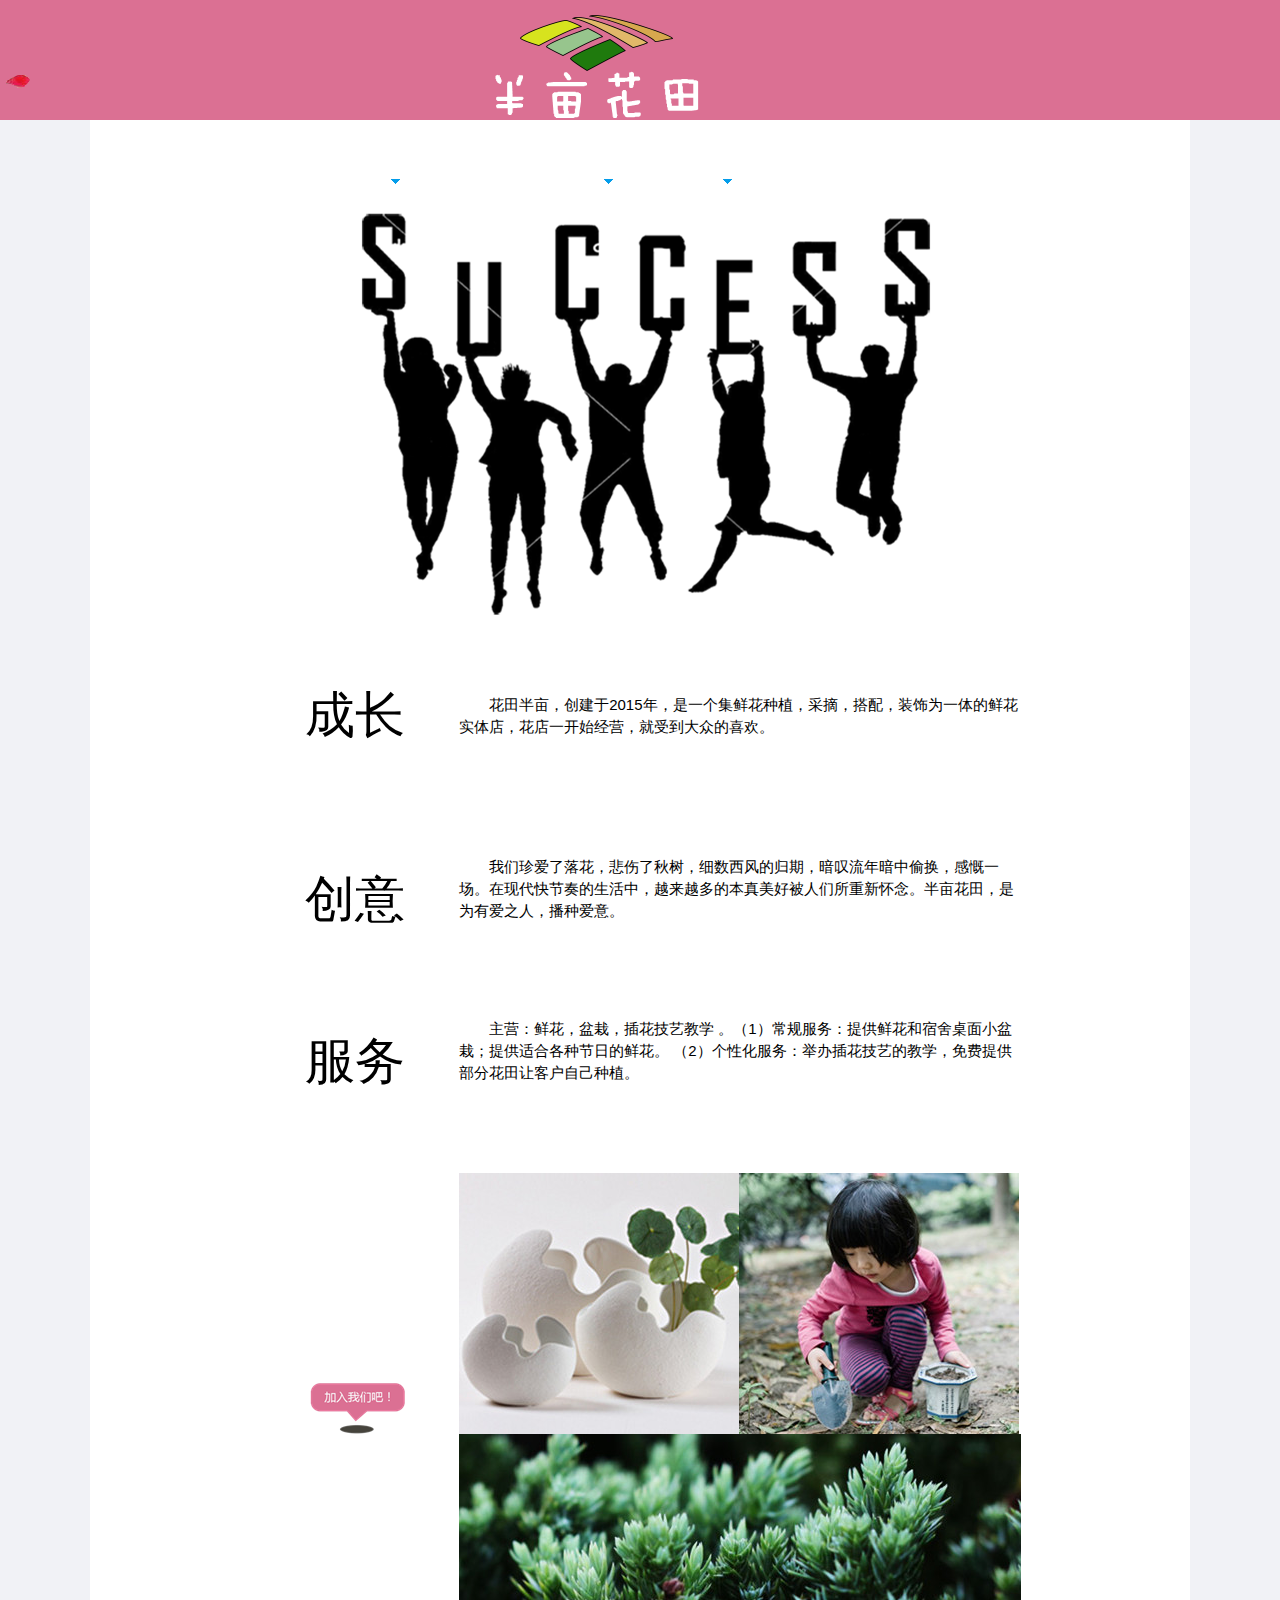
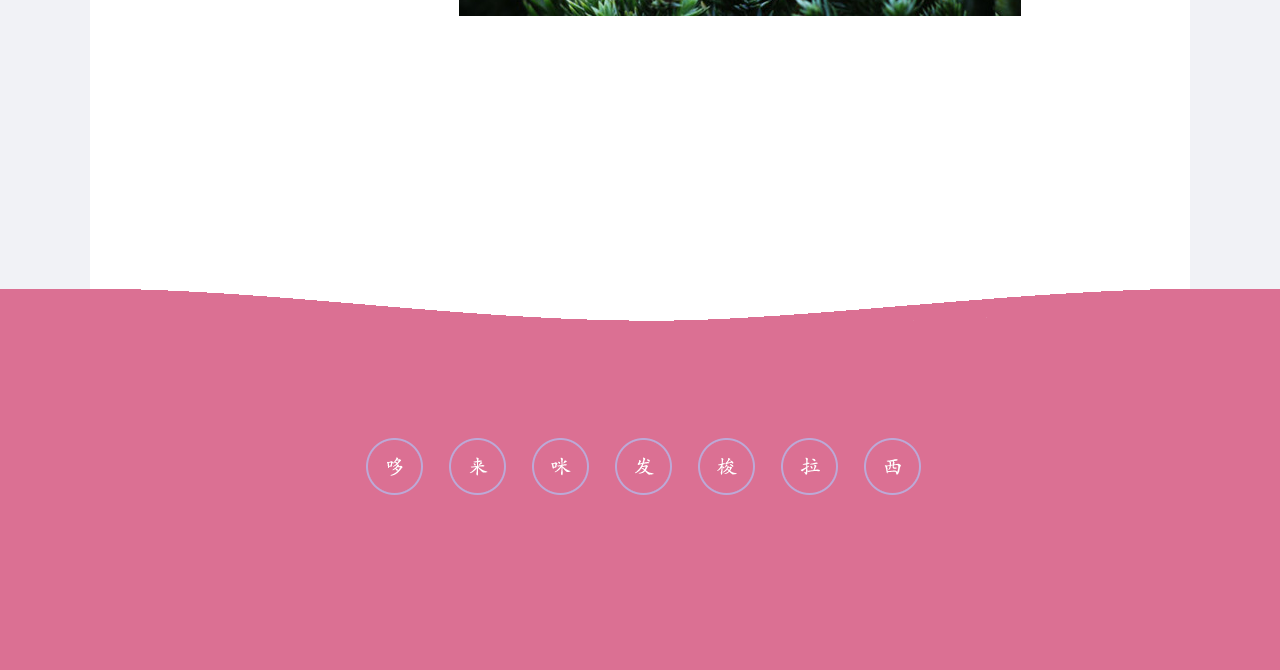
<file: cxqweb/contact.html>
<!DOCTYPE html>
<html>

	<head>
		<meta charset="UTF-8">
		<title></title>
		<link href="css/common.css" rel="stylesheet" type="text/javascript" />
		<link rel="stylesheet" href="css/about.css" />
		<script type="text/javascript" src="js/jquery-1.8.3.min.js"></script>
		<script type="text/javascript" src="js/move.js"></script>
	</head>

	<body>
		<!--头部-->
		<div class="header" id="h1"></div>
		<!--内容-->
		<div class="content_wrap">
			<!--头部图片-->
			<img src="img/td.png" />
             <!--关于我们内容-->
			<div class="article_content">
				<div class="content">
					<div class="c_left">成长</div>
					<div class="c_right">
						<p style="line-height: 22px;margin-bottom: 23px;">花田半亩，创建于2015年，是一个集鲜花种植，采摘，搭配，装饰为一体的鲜花实体店，花店一开始经营，就受到大众的喜欢。</p>
					</div>
				</div>
				<div class="content">
					<div class="c_left">创意</div>
					<div class="c_right">
						<p style="line-height: 22px;margin-bottom: 23px;">我们珍爱了落花，悲伤了秋树，细数西风的归期，暗叹流年暗中偷换，感慨一场。在现代快节奏的生活中，越来越多的本真美好被人们所重新怀念。半亩花田，是为有爱之人，播种爱意。</p>
					</div>
				</div>
				<div class="content">
					<div class="c_left">服务</div>
					<div class="c_right">
						<p style="line-height: 22px;margin-bottom: 23px;">主营：鲜花，盆栽，插花技艺教学 。（1）常规服务：提供鲜花和宿舍桌面小盆栽；提供适合各种节日的鲜花。 （2）个性化服务：举办插花技艺的教学，免费提供部分花田让客户自己种植。</p>
					</div>
				</div>
				<div class="content">
					<div class="c_left1">
						<img src="img/zsp.png" class="zsp" />
					</div>
					<div class="c_right1">
						<img src="img/t3.jpg" />
						<img src="img/t2.jpg" />
						<img src="img/t1.jpg" />
					</div>
				</div>
			</div>
		</div>
		<!--回到顶部-->
		<div class="backtop" id="stop">
			<div class="scroll_top" id="s_top"></div>
			<div class="fixed_contactus"></div>
		</div>
		<!--内容与底部连接的图片-->
		<div class="link_footer_img"></div>
		<!--底部-->
		<div class="footer"></div>
	</body>

</html>
<script type="text/javascript" src="js/backtop.js"></script>
<script type="text/javascript" src="js/contact.js"></script>
<script type="text/javascript">
	$('.header').load('head.html');
	$(".footer").load('foot.html');
</script>
</file>
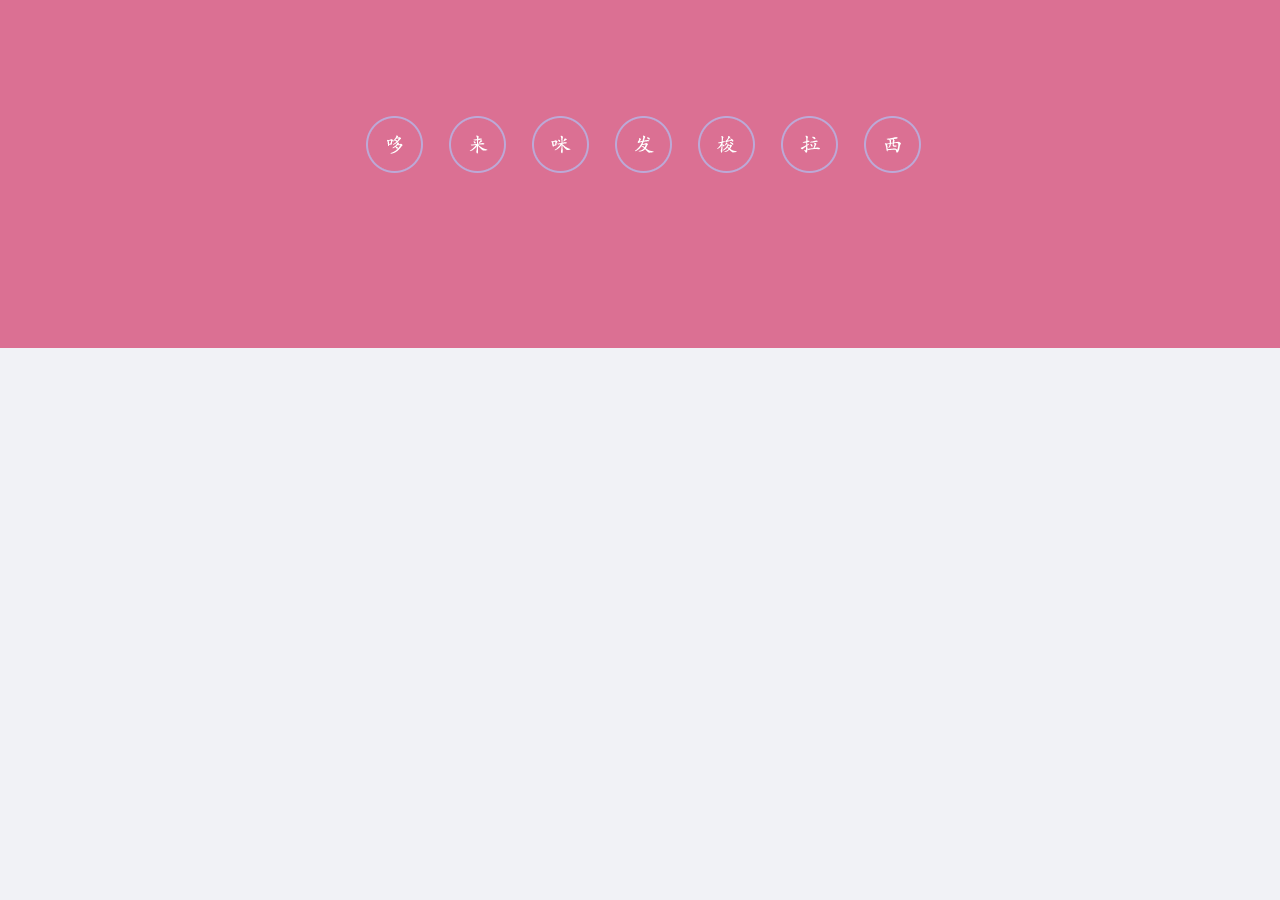
<file: cxqweb/foot.html>
<!DOCTYPE html>
<html>

	<head>
		<meta charset="UTF-8">
		<title></title>
		<link rel="stylesheet" type="text/css" href="css/foot.css" />
		<link rel="stylesheet" href="css/common.css" />
	</head>

	<body>
		<div class="foot_wrap">
			<div class="foot">
				<div class="music">
					<span class="m1"></span>
					<span class="m2"></span>
					<span class="m3"></span>
					<span class="m4"></span>
					<span class="m5"></span>
					<span class="m6"></span>
					<span class="m7"></span>
				</div>
			</div>
		</div>
	</body>

</html>
<script>
	$(function() {
		var musicIndex = 0;
		$(".music").find("span").click(function() {
			musicIndex++;

			index = $(this).index();
			console.log(index);
			$("body").append('<audio class="myaudio' + musicIndex + '" src="music/sound0' + index + '.mp3" autoplay ></audio>');
			var removeIndex = musicIndex;
			setTimeout(function() {
				$(".myaudio" + removeIndex).remove();
			}, 3000);

		});

	})
</script>
</file>
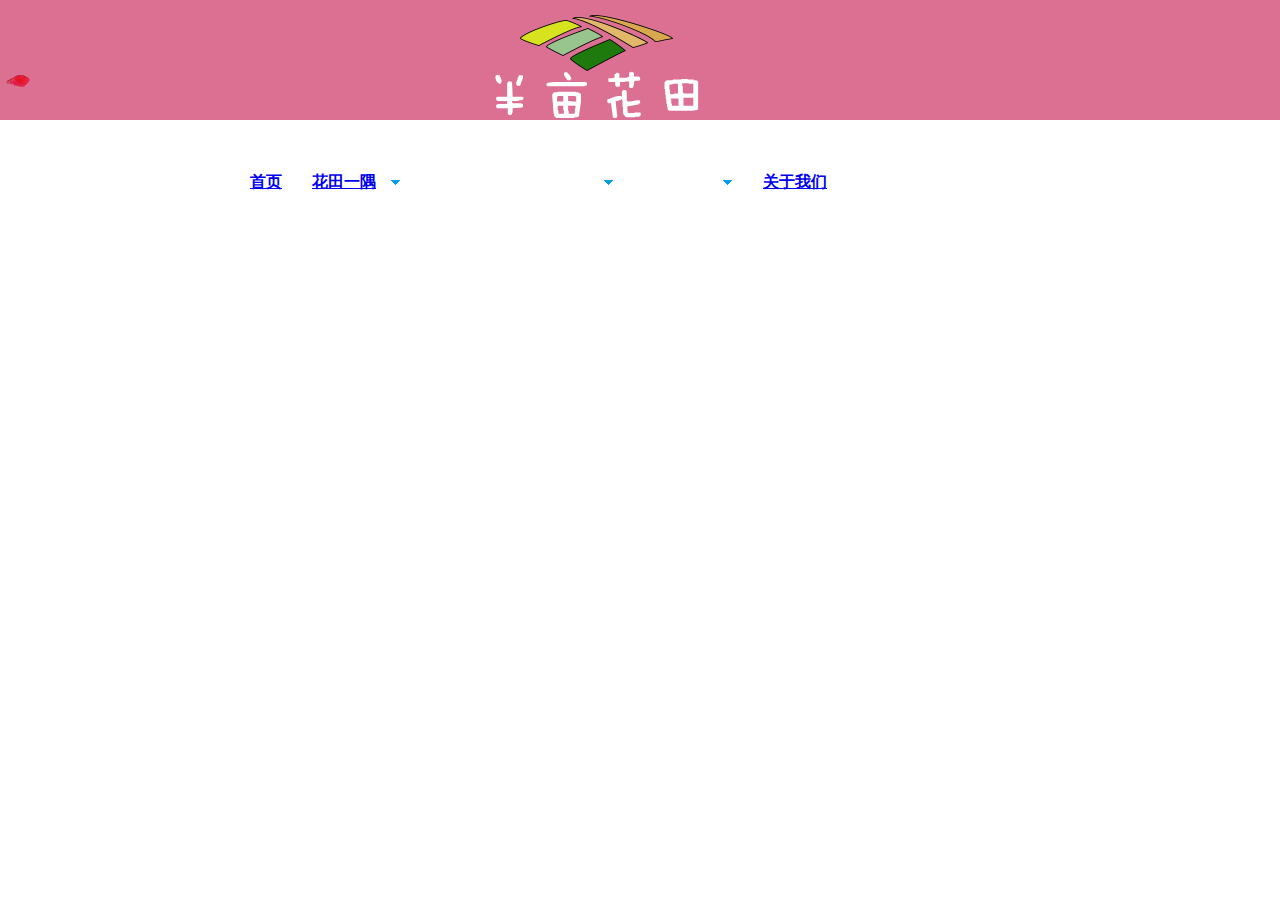
<file: cxqweb/head.html>
<!DOCTYPE html>
<html>

	<head>
		<meta charset="UTF-8">
		<title></title>
		<link rel="stylesheet" href="css/head.css" />
		<script type="text/javascript" src="js/jquery-1.8.3.min.js"></script>
		<script type="text/javascript" src="js/move.js"></script>

		<body>
			<div class="head_wrap">
				<div class="head">
					<div class="logo">
						<img src="img/logo1.png" />
					</div>
					<div class="url_wrap">
						<div class="nav_piece">
							<h1><a href="index.html">首页</a></h1>
						</div>
						<div class="nav_piece hasdown">
							<h1><a href="littlebird.html">花田一隅</a><span class="jt"></span></h1>
							<ul>
								<li class="y1">花田故事</li>
								<li class="y1">农夫语录</li>
								<li class="y1">花田日记</li>
								<li class="y1">那花那田</li>
								<li class="y1">那花那人</li>
							</ul>
						</div>
						<div class="nav_piece">
							<h1 onclick="window.open('list.html?type=xiaoniaoNews')">花田新品</h1>
						</div>
						<div class="nav_piece hasdown">
							<h1>花田花事<span class="jt"></span></h1>
							<ul>
								<li onclick="window.open('gsln.html?type=companyIdea')">鲜花</li>
								<li onclick="window.open('gsln.html?type=companyCulture')">绿植</li>
								<li onclick="window.open('gsln.html?type=companyEnvironment')">多肉</li>
							</ul>
						</div>
						<div class="nav_piece hasdown">
							<h1>花田新闻<span class="jt"></span></h1>
							<ul>
								<li onclick="window.open('gsln.html?type=talents')">新发现</li>
								<li onclick="window.open('gsln.html?type=team')">新动态</li>
								<li onclick="window.open('gsln.html?type=joinUs')">新创意</li>
							</ul>
						</div>
						<div class="nav_piece">
							<h1><a href="contact.html">关于我们</a></h1>
						</div>
					</div>
				</div>
			</div>
		</body>

</html>
<script type="text/javascript" src="js/head.js"></script>
</file>
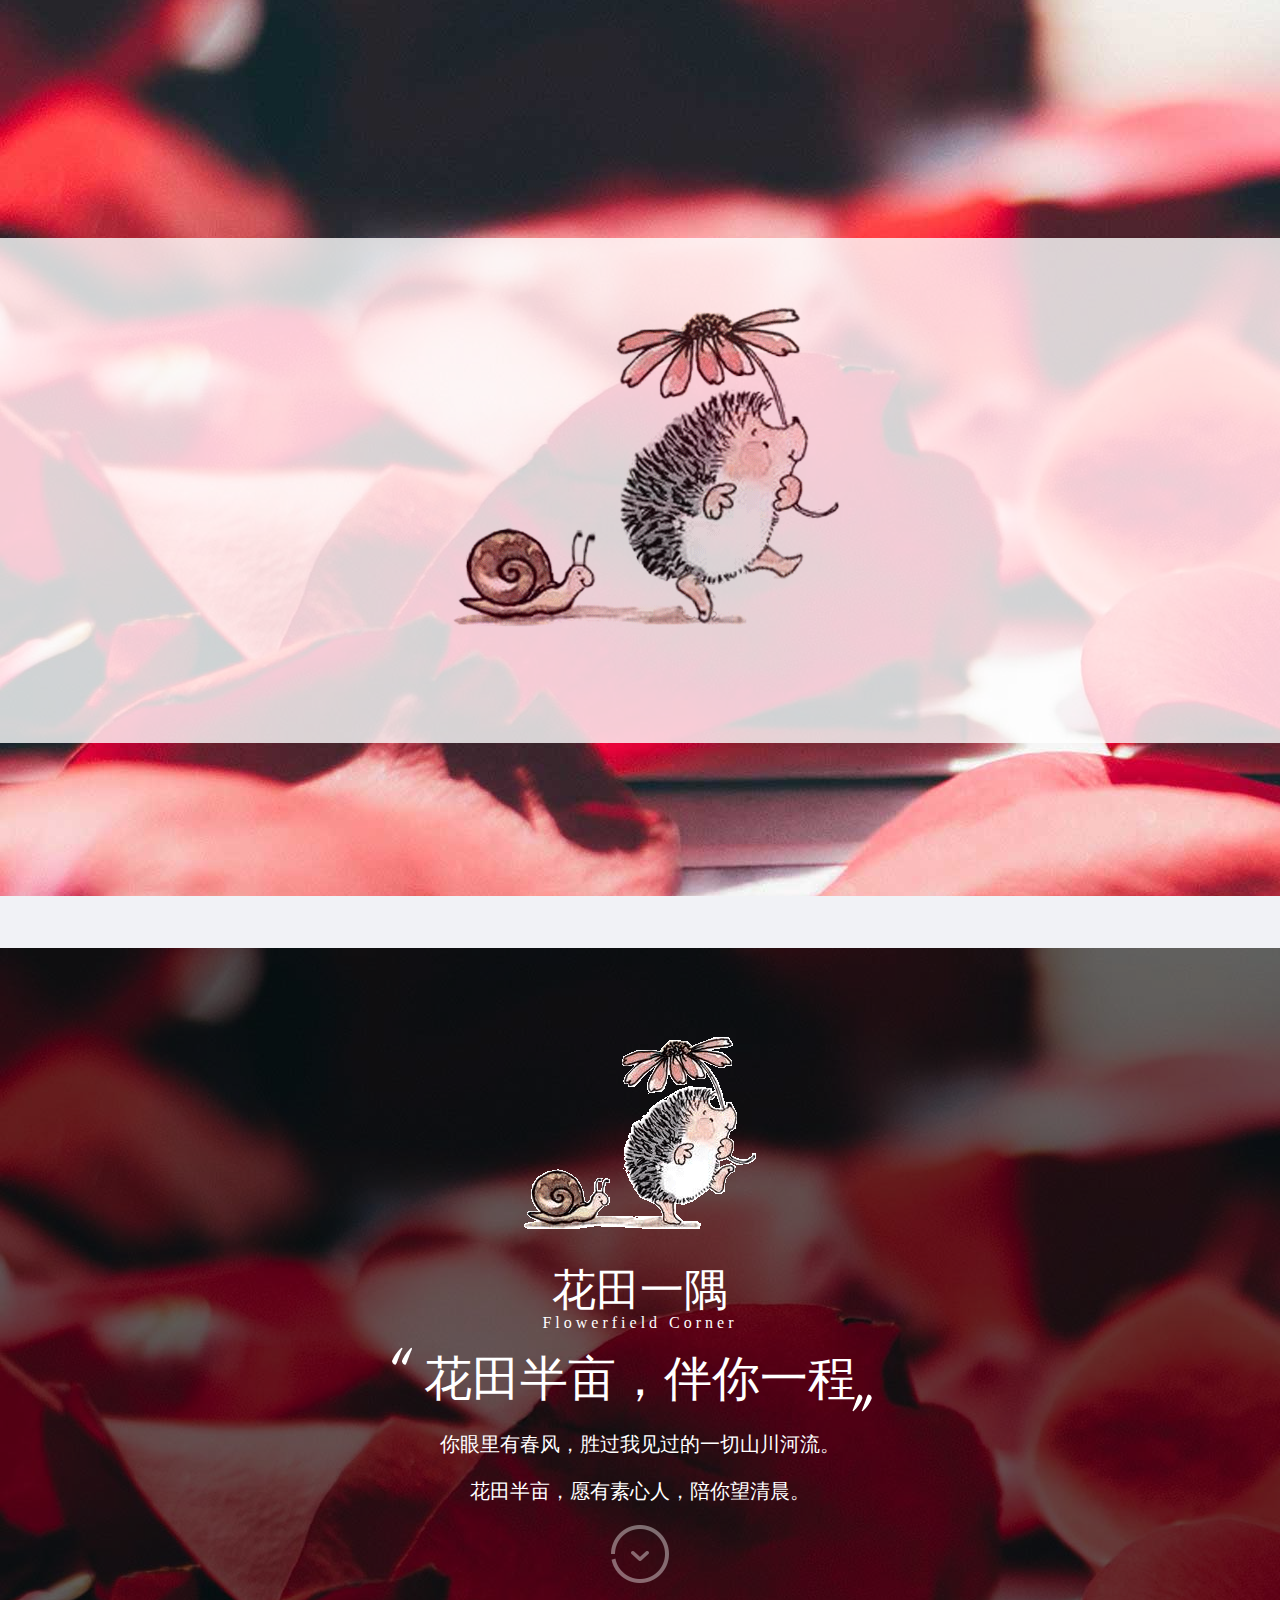
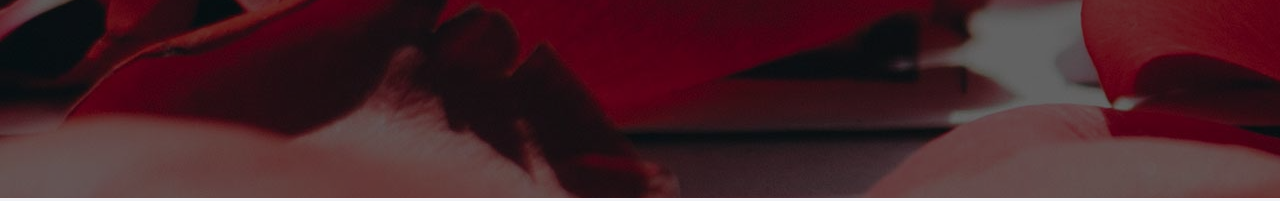
<file: cxqweb/littlebird.html>
<!DOCTYPE html>
<html>

	<head>
		<meta charset="UTF-8">
		<title></title>
		<link href="css/common.css" type="text/css" rel="stylesheet" />
		<link href="css/animate.css" type="text/css" rel="stylesheet" />
		<link href="css/littlebird.css" type="text/css" rel="stylesheet" />
		<script src="js/jquery-1.8.3.min.js"></script>
		<script src="js/move.js"></script>
	</head>

	<body>
		<div class="head">
			<div class="head_wrap">
				<div class="logo">
					<a href="javascript:window.location.reload();"><img src="img/logo2.png"></a>
				</div>
				<div class="nav">
					<div class="nav_piece now">
						<h1>花田故事</h1>
					</div>
					<div class="nav_piece">
						<h1>农夫语录</h1>
					</div>
					<div class="nav_piece">
						<h1>花田日记</h1>
					</div>
					<div class="nav_piece">
						<h1>那花那地</h1>
					</div>
					<div class="nav_piece">
						<h1>那花那人</h1>
					</div>
					<div class="nav_piece">
						<h1 onclick="javascript:window.location.href='index.html';">返回主页</h1>
					</div>
				</div>
			</div>
		</div>
		<!--头部结束-->
		<div class="enter_wrap wrap_block">
			<div class="enter_content">
				<div class="eimg"><img id="welicon" src="img/dh1.gif" /></div>
				<div style="position: relative;top:0px;">
					<div class="title wel_animate">花田一隅</div>
					<div class="en_title wel_animate">Flowerfield Corner</div>
					<div class="ems wel_animate">
						<img class="yinhao1_zuo" src="img/aboutxiaoniao/yinhao1_zuo.png" />
						<span>花田半亩，伴你一程</span>
						<img class="yinhao1_you" src="img/aboutxiaoniao/yinhao1_you.png" />
						<p class="wel_animate" style="margin-top: 20px;margin-bottom: 20px;">你眼里有春风，胜过我见过的一切山川河流。</p>
						<p class="wel_animate">花田半亩，愿有素心人，陪你望清晨。</p>
					</div>
				</div>
			</div>
		</div>
		<!--动画介绍-->
		<div class="main_wrap">
			<div class="main_slide">
				<!--第一块-->
				<div class="welcom_wrap wrap_block">
					<div class="mask"></div>
					<div class="welcom_content">
						<img src="img/dh.gif" />
						<div style="position: relative;top:-35px;">
							<div class="title">花田一隅</div>
							<div class="en_title">Flowerfield Corner</div>
							<div class="ems">
								<img class="yinhao1_zuo" src="img/aboutxiaoniao/yinhao1_zuo.png" />
								<span>花田半亩，伴你一程</span>
								<img class="yinhao1_you" src="img/aboutxiaoniao/yinhao1_you.png" />
								<p class="" style="margin-top: 20px;font-size: 20px;margin-bottom: 20px;">你眼里有春风，胜过我见过的一切山川河流。</p>
								<p class="" style="font-size: 20px">花田半亩，愿有素心人，陪你望清晨。</p>
							</div>
							<div class="donext"></div>
						</div>
					</div>
				</div>
				<!--概述-->
				<div class="gaishu wrap_block" style="height: 419px;background: rgb(34,18,54);">
					<div class="gaishu_slider">
						<div class="gaishu_block ">
							<div class="gaishu_block_content">
								<div style="text-align: center;">
									<div class="title">花田故事</div>
									<div class="ems">
										<img class="yinhao1_zuo" src="img/aboutxiaoniao/yinhao1_zuo.png" />
										<span>哥哥与弟弟</span>
										<img class="yinhao1_you" src="img/aboutxiaoniao/yinhao1_you.png" />
									</div>
									<div class="app_img">
										<img src="img/liwu1.png" />
										<img src="img/liwu2.png" />
										<img src="img/liwu3.png" />
									</div>
								</div>
							</div>
						</div>

						<div class="gaishu_block gs2_block">
							<div class="gaishu_block_content">
								<div style="text-align: center;">
									<div class="title">花田故事</div>
									<div class="ems">
										<img class="yinhao1_zuo" src="img/aboutxiaoniao/yinhao1_zuo.png" />
										<span>回笼觉</span>
										<img class="yinhao1_you" src="img/aboutxiaoniao/yinhao1_you.png" />
									</div>
									<div class="app_img">
										<img src="img/hlj1.png" />
										<img src="img/hlj2.png" />
										<img src="img/hlj3.png" />
									</div>
								</div>
							</div>
						</div>
						<div class="gaishu_block gs3_block">
							<div class="gaishu_block_content">
								<div style="text-align: center;">
									<div class="title">花田故事</div>
									<div class="ems">
										<img class="yinhao1_zuo" src="img/aboutxiaoniao/yinhao1_zuo.png" />
										<span>拥抱</span>
										<img class="yinhao1_you" src="img/aboutxiaoniao/yinhao1_you.png" />
									</div>
									<div class="app_img">
										<img src="img/yb1.png" />
										<img src="img/yb2.png" />
										<img src="img/yb3.png" />
									</div>
								</div>
							</div>
						</div>
					</div>
					<div class="gaishu_left"></div>
					<div class="gaishu_right nohover"></div>
				</div>
				<!--价值-->
				<div class="jiazhi_block wrap_block">
					<div class="mask"></div>
					<div class="jiazhi_content">
						<h1>农夫语录</h1>
						<div class="jiazhi_top_content">
							<div>
								<img src="img/aboutxiaoniao/jiazhi_border_11.png" />
								<img class="jiazhi_shineimg" src="img/aboutxiaoniao/jiazhi_border_12.png" />
							</div>
							<div style="float: right;">
								<img src="img/aboutxiaoniao/jiazhi_border_21.png" />
								<img class="jiazhi_shineimg" src="img/aboutxiaoniao/jiazhi_border_22.png" />
							</div>
						</div>
						<div class="contents">
							<div class="contents_one">
								<div class="number">No.1</div>
								<p>无论你从什么时候开始，重要的是开始后就不要停止。</p>
							</div>
							<div class="contents_one">
								<div class="number">No.2</div>
								<p>人的目光是有温度的，如果你一直看着一个人，他一定会有感觉的。</p>
							</div>
							<div class="contents_one">
								<div class="number">No.3</div>
								<p>我什么都没忘，只是有些事适合收藏。</p>
							</div>
							<div class="contents_one">
								<div class="number">No.4</div>
								<p>生气是真的生气，但又不是不爱你了。</p>
							</div>
							<div class="contents_one">
								<div class="number">No.5</div>
								<p>对于世界来说，你是一个人；对于某个人来说，你是他的世界。</p>
							</div>
							<div class="contents_one">
								<div class="number">No.6</div>
								<p>偏见是我爱别人，傲慢使别人无法爱我。</p>
							</div>
						</div>
						<div class="jiazhi_bottom_contents">
							<div>
								<img src="img/aboutxiaoniao/jiazhi_border_31.png" />
								<img class="jiazhi_shineimg" src="img/aboutxiaoniao/jiazhi_border_32.png" />
							</div>
							<div style="float: right;">
								<img src="img/aboutxiaoniao/jiazhi_border_41.png" />
								<img class="jiazhi_shineimg" src="img/aboutxiaoniao/jiazhi_border_42.png" />
							</div>
						</div>
					</div>

				</div>
				<!--小鸟云-->
				<div class="xiaoniaoyun wrap_block">
					<div class="yun_content">
						<h1>住在春天里——春日种植</h1>
						<div class="yun_slidebox">
							<div class="yun_slider">
								<div>
									<p>不知从什么时候起，太阳开始进入恋爱的柔和状态，路边的玉兰开了一树繁花，春天就在不经意间来到我们身边。像那些所有美好的事物一样，春季也转瞬即逝，想要留住这美丽的春光倒也不难：选三两花器，撒几粒种子，看着小苗破土、抽芽，最后用满是生机的绿色填满屋子，春天就拖家带口地住进你家了！ 对于新手们来说，香料的种植最适合不过了。薄荷、罗勒、迷迭香、欧芹、百里香……，都是春播的品种，对土壤和水分的要求都不高，随便种种就能疯长。更重要的是，不出几月，这些植物就喷薄着来自地中海的香气，摇身一变，成为你厨房里重要的配角。下面就是花里给大家的种植指南：
									</p>
									<p style="text-indent:0;">
										&nbsp;&nbsp;薄荷，别名夜息香。花期7-9月，果期10月。最适合扦插，取一段新鲜的薄荷扦插，几天就生根。
										</br>&nbsp;&nbsp;罗勒，别名九层塔。花期7-9月，果期9-12月。发芽之后要每天每天喷少量的水保持土壤水分哦。
										</br>&nbsp;&nbsp;牛至，又名土香薷。花期7-9月，果期10-12月。春秋都能播种，出芽到能食用需要2周。
										</br>&nbsp;&nbsp;百里香，别名麝香草。播种时用手指按几个间距2厘米左右的小坑，要保持光照和土壤排水。
									</p>
								</div>
								<div>
									<p>迷迭香，茎及老枝圆柱形，暗灰色，花冠蓝紫色，花期11月。最适合扦插了，成功的话一周左右就会长出新的叶子。
										</br>&nbsp;&nbsp;蔷薇：蔷薇对于土壤没有苛刻的要求，最适合扦插。保证足够的光照，稍注意排水，不出几月它们就会晒着太阳，唱着歌儿，开出一树繁花。
										</br>&nbsp;&nbsp;百合： 因为百合是喜肥的植物，种球种下后浇一次大水就够了，之后只要保持土壤湿润就好。花期需要90天，一定要耐心呵护哦~
										</br>&nbsp;&nbsp;三色堇&角堇：多养几株很容易簇生，可以直接买一些小花苗，选用排水良好的有机土移栽就好了。生长期每月施一次黑鸡肥，保持全天的光照，夏季就能开花了。
									</p>

								</div>
							</div>
						</div>
						<div class="btn_box">
							<div class="yunmove_btn_left"><span class="yunmove_btn now" style="left:0;"></span></div>
							<div class="yunmove_btn_right"><span class="yunmove_btn"></span></div>
						</div>
					</div>
				</div>
				<div class="app_contact wrap_block">
					<div class="app_contact_content">
						<div class="app_content">
							<img src="img/nadi.png" />
							<div class="story"></div>
						</div>
						<div class="contact_content">
							<img src="img/naren.png" />
							<div class="lxfs">要本仙女的电话，想的美，才不给你呢！</div>
							<div class="jian"></div>
						</div>
					</div>
				</div>
			</div>
		</div>
	</body>

</html>
<script src="js/littlebird.js"></script>
</file>
<file: cxqweb/css/index.css>
* {
	margin: 0;
	padding: 0;
}

.banner {
	height: 593px;
	position: relative;
	min-width: 1100px;
}

.bchang {
	position: absolute;
	left: 50%;
	margin-left: -108px;
	bottom: 40px;
	z-index: 20;
	height: 29px;
	width: 216px;
	background: url(../img/next&prev_line.png) no-repeat left center;
}

.bchang>span {
	position: absolute;
	top: 0;
	height: 29px;
	width: 29px;
	background: url(../img/prev_jiantou.png) no-repeat;
	cursor: pointer;
}

.bchang>span:hover {
	background: url(../img/prev_jiantou_hover.png);
	animation: 1s linear 0s normal none 1 running su-pudding;
}

.mpoint {
	margin: 0 auto;
	width: 45px;
	height: 14px;
	background: url(../img/next&prev_mbg01.png) no-repeat;
	margin-top: 7px;
}

.m_warp {
	background: url(../img/next&prev_mbg03.png) no-repeat right;
	height: 14px;
}

.middle {
	background: url(../img/next&prev_mbg02.png) repeat-x;
	height: 14px;
	margin: 0 6px;
}

.middle .now {
	background: url(../img/next&prev_now.png);
}

.middle .last {
	margin-right: 0;
}

.middle span {
	display: block;
	float: left;
	width: 6px;
	height: 6px;
	margin-right: 7px;
	margin-top: 4px;
	background: url(../img/next&prev_others.png);
	cursor: pointer;
}

.bchang> .next {
	right: 0;
	background: url(../img/next_jiantou.png) no-repeat;
}

.bchang>.next:hover {
	background: url(../img/next_jiantou_hover.png);
	animation: 1s linear 0s normal none 1 running su-pudding;
}

.banimg {
	height: 593px;
	position: absolute;
	top: 0;
	left: 0;
	width: 100%
}

.ban01 {
	background: url(../img/bg1.jpg) no-repeat top center;
}

.bcontent {
	width: 1100px;
	margin: 0 auto;
	position: relative;
}

.bcontent img {
	display: inline;
}

.ban01 .img01 {
	position: absolute;
	top: 189px;
	left: 345px;
}

.ban01 .img02 {
	position: absolute;
	top: 278px;
	left: 389px;
}

.ban01 .img03 {
	position: absolute;
	top: 325px;
	left: 365px;
}

.ban02 {
	display: none;
	background: url(../img/bg2.jpg) no-repeat top center;
}

.ban02 .img01 {
	position: absolute;
	top: 177px;
	left: 210px;
}

.ban02 .img02 {
	position: absolute;
	top: 62px;
	left: 387px;
}

.ban02 .img03 {
	position: absolute;
	top: 195px;
	left: 415px;
}

.ban03 {
	display: none;
	background: url(../img/bg3.jpg) no-repeat top center;
}

.ban03 .img01 {
	position: absolute;
	top: 189px;
	left: 388px;
}

.ban03 .img02 {
	position: absolute;
	top: 298px;
	left: 422px;
}

.ban03 .img03 {
	position: absolute;
	top: 354px;
	left: 374px;
}

.goods {
	width: 1100px;
	margin: 0 auto;
}

.goods>img {
	margin: 0 auto;
	margin-top: 48px;
	display: block;
}

.goods>h1,
.goods>h2 {
	text-align: center;
	font-size: 54px;
	color: #92A180;
}

.goods>h2 {
	font-family: Arial, Helvetica, sans-serif;
	font-weight: normal;
	font-size: 18px;
	letter-spacing: 6px;
}

.gcontent_wrap {
	height: 540px;
	position: relative;
}

.now_line {
	width: 19px;
	margin-right: 51px;
	float: left;
	height: 380px;
	background: url(../img/chanpin_nowline_bgline.png) repeat-y 9px 20px;
	margin-top: 22px;
}

.now_btn {
	text-align: center;
	height: 11px;
	margin-bottom: 63px;
}

.now_btn i {
	display: none;
	width: 19px;
	height: 19px;
	background: url(../img/chanpin_nowline_daquan.png);
	cursor: pointer;
	position: relative;
	left: 0px;
	top: -4px;
	float: left;
}

.now_btn span {
	display: block;
	width: 11px;
	height: 11px;
	margin: 0 auto;
	background: url(../img/chanpin_nowline_xiaoquan.png);
	cursor: pointer;
}

.now_btn span:hover {
	background: url(../img/chanpin_nowline_xiaoquan.png) 0 11px;
	transition: all 0.5s ease 0s;
}

.cur i {
	display: block;
	transition: all 0.5s ease 0s;
}

.cur span {
	display: none;
}

.gcontent {
	width: 1020px;
	float: left;
}

.cleft {
	float: left;
}

.cright {
	width: 613px;
	float: right;
}

.cright h1 {
	color: #92A180;
	font-size: 30px;
	border-bottom: 1px dotted #92A180;
	height: 50px;
	position: relative;
}

.cright .pen {
	width: 61px;
	height: 54px;
	background: url(../img/icon.png) no-repeat;
	position: absolute;
	right: 0px;
	bottom: -1px;
}

.cbody {
	color: #565559;
	font-weight: 500;
	letter-spacing: 0px;
}

.p1 {
	overflow: hidden;
	height: 160px;
	margin: 15px 10px 45px 10px;
}

.p1 * {
	float: left;
}

.p1 img {
	margin-right: 25px;
	margin-top: 5px;
}

.p1 h2 {
	font-size: 24px;
	width: 470px;
	margin-bottom: 10px
}

.p1 p {
	width: 570px;
	line-height: 24px;
	text-indent: 31px;
}

.p2 {
	margin-left: 10px;
	margin-right: 10px;
}

.p2 p {
	line-height: 24px;
}

.tip {
	margin-top: 30px;
}

.tip * {
	float: right;
}

.tip div {
	margin-top: 14px;
	font-size: 18px;
}

.chang_line {
	position: absolute;
	left: 53%;
	margin-left: -108px;
	top: 232px;
	z-index: 20;
	height: 29px;
	width: 610px;
	background: url(../img/next&prev_line.png) repeat-x left center;
}

.chang_line> span {
	position: absolute;
	top: 0;
	height: 29px;
	width: 29px;
	background: url(../img/prev_jiantou.png) no-repeat;
	cursor: pointer;
}

.chang_line> .nextt {
	right: 0;
	background: url(../img/next_jiantou.png) no-repeat;
}

.chang_line>span:hover {
	background: url(../img/prev_jiantou_hover.png);
	animation: 1s linear 0s normal none 1 running su-pudding;
}

.chang_line>.nextt:hover {
	background: url(../img/next_jiantou_hover.png);
	animation: 1s linear 0s normal none 1 running su-pudding;
}

.interpre {
	background: url(../img/merbg.png) no-repeat top center;
	height: 923px;
	min-width: 1100px;
}

.yewu {
	color: #565559;
}

.yewuone {
	border-bottom: 2px dashed #e0e0e2;
	margin-bottom: 54px;
}

.ywsimple {
	height: 116px;
	margin-bottom: 66px;
}

.ywsimple>* {
	float: left;
}

.number {
	width: 148px;
	font-size: 90px;
	color: #b5b6ba;
	font-family: "宋体";
}

.title {
	width: 285px;
	text-align: right;
	padding-top: 31px;
}

.title h1 {
	color: #311859;
	font-size: 24px;
	font-weight: normal;
}

.ywcenter img {
	width: 116px;
	margin: 0 44px 0 59px;
	cursor: pointer;
}

.sintrofor {
	width: 320px;
	margin: 20px 60px 0 0;
	font-family: KaiTi_GB2312;
	line-height: 24px;
}

.sintrofor p {
	height: 100px;
}

.sintrofor p img {
	vertical-align: middle;
}

.sintrofor p span {
	line-height: 100px;
	font-size: 100px;
	display: inline-block;
	vertical-align: middle;
	margin: 0 10px;
}

.showbtn {
	height: 67px;
	width: 67px;
	background: url(../img/business_zhankaishouqi.png);
	cursor: pointer;
	margin-top: 22px;
	transition: all 0.5s ease 0s;
}

.chakai {
	background: url(../img/business_zhankaishouqi.png) 0 67px;
	transition: all 0.5s ease 0s;
}

.yewudetial {
	padding-bottom: 30px;
	width: 790px;
	margin-left: 180px;
	font-family: KaiTi_GB2312;
	line-height: 24px;
	display: none;
	position: relative;
}

.fleft {
	display: inline-block;
	vertical-align: middle;
	margin-right: 100px;
}

.fright {
	height: 150px;
	display: inline-block;
	vertical-align: middle;
	font-size: 22px;
	margin-right: 100px;
}

.yewudetial p {
	margin-top: 10px;
	margin-bottom: 20px;
}

.yewudetial span {
	color: #DB7093;
}

.zhan {
	height: 150px;
	display: inline-block;
	vertical-align: middle;
	text-align: center;
	line-height: 150px;
}

.zhan button {
	width: 200px;
	height: 45px;
	border-style: none;
	background: #DB7093;
	color: white;
	border-radius: 25%;
	font-size: 22px;
	cursor: pointer;
	outline: none;
}

.teamcontent {
	position: relative;
	height: 430px;
}

.teamchange .middle span {
	cursor: default;
}

.team_wrap {
	width: 1100px;
	height: 250px;
	overflow: hidden;
	padding-top: 64px;
	position: relative;
}

.twowrap {
	width: 1130px;
	float: left;
	height: 314px;
}

.teammove {
	width: 2260px;
	height: 250px;
	position: absolute;
}

.teambox {
	width: 533px;
	height: 188px;
	border: 1px solid #e0e1e5;
	position: relative;
	float: left;
	margin-right: 30px;
}

.teambox .headimg {
	position: absolute;
	top: -65px;
	left: 26px;
	width: 156px;
	height: 156px;
	border-radius: 50%;
	border: 3px solid transparent;
	overflow: hidden;
	cursor: pointer;
}

.teambox .headimg:hover {
	border: 3px solid #DB7093;
	transition: all linear 1s;
}

.teambox .headimg a {
	width: 156px;
	height: 156px;
	background: url(../img/team_amore.png);
	display: none;
	position: absolute;
	top: 0;
	left: 0;
	z-index: 10;
}

.teambox .name_wrap {
	width: 222px;
	height: 80px;
	text-align: center;
	color: #DB7093;
	position: absolute;
	left: 0;
	bottom: 0;
	font-size: 24px;
}

.teambox .name_wrap .job_title {
	font-size: 18px;
}

.teambox .description {
	width: 246px;
	height: 80px;
	position: absolute;
	top: 24px;
	left: 220px;
	color: #565559;
	line-height: 24px;
	font-size: 16px;
}

.teambox .send_email {
	height: 45px;
	width: 246px;
	position: absolute;
	bottom: 20px;
	left: 220px;
	background: #e7e8ec;
	border: 1px solid #e0e1e5;
	cursor: pointer;
}

.teambox .send_email:hover {
	border: 1px solid #3498DB;
	transition: all 0.5s ease 0s;
}

.teambox .send_email i {
	float: left;
	width: 45px;
	height: 45px;
	background: #d9d9e1 url(../img/team_contact.png) 12px 17px no-repeat;
}

.teambox .send_email span {
	float: left;
	line-height: 45px;
	text-align: center;
	color: #DB7093;
	font-size: 16px;
	width: 200px;
}

.teambox .other_contacts {
	width: 47px;
	height: 190px;
	background: #DB7093;
	position: absolute;
	top: -1px;
	right: -1px;
}

.teambox .other_contacts div {
	background: url(../img/team_contact.png) no-repeat;
	width: 47px;
	height: 47px;
	cursor: pointer;
}

.teambox .other_contacts div:hover {
	background-color: #168bcb;
	transition: all 0.5s ease 0s;
}

.teambox .other_contacts .weibo {
	background-position: 14px -28px;
}

.teambox .other_contacts .qq {
	background-position: 14px -75px;
}

.teambox .other_contacts .github {
	background-position: 14px -126px;
}

.teambox .other_contacts .weixin {
	background-position: 14px -166px;
}

.hezuo_wrap {
	background: #FFFFFF;
	min-width: 1100px;
}

.hzcontent {
	color: #5f4c82;
	overflow: hidden;
	padding-top: 75px;
}

.part {
	float: left;
	width: 550px;
	border-right: 1px solid #d3d3d3;
	margin-bottom: 120px;
}

.hzcontent h1 {
	font-size: 36px;
}

.hzcontent h2 {
	font-size: 18px;
	font-family: Arial, Helvetica, sans-serif;
	font-weight: normal;
	padding-left: 6px;
	letter-spacing: 6px;
}

.pbox {
	margin-left: 18px;
}

.pbox .imgbox {
	width: 173px;
	height: 80px;
	float: left;
	margin-top: 70px;
	position: relative;
}

.hyt {
	position: absolute;
	width: 100px;
	height: 71px;
	line-height: 71px;
	background: black;
	opacity: 0.6;
	text-align: center;
	left: 2px;
	top: 2px;
	z-index: 999;
	color: white;
	font-size: 20px;
	display: none;
	transition: all linear 1s;
}

.user {
	float: left;
	width: 474px;
	margin-left: 75px;
	position: relative;
}

.user .more {
	position: absolute;
	right: 35px;
	top: 15px;
	background: url(../img/yonghu_morebg.png) no-repeat -69px 0;
	width: 69px;
	height: 26px;
}

.user .more:hover {
	background-position: 0 0px;
	transition: background 0.3s ease 0s;
}

.ubox {
	width: 520px;
}

.ubox>div {
	width: 173px;
	height: 80px;
	float: left;
	margin-top: 70px;
}

.ubox img {
	max-height: 80px;
	border: 3px dotted transparent;
}

.ubox img:hover {
	border: 3px dotted #DB7093;
	transition: all linear 0.5s;
}

.input_wrap {
	margin-top: 20px;
	overflow: hidden;
}

.input_box {
	height: 45px;
	width: 333px;
	background: #fff;
	border: 1px solid #dedfe3;
	margin-bottom: 27px;
	float: left;
}

.input_box i {
	float: left;
	width: 45px;
	height: 45px;
	background: #e7e8ec url(../img/lianxi_icons.png) 13px 14px no-repeat;
}

.input_box input {
	float: left;
	line-height: 45px;
	height: 45px;
	color: #5f4c82;
	font-size: 16px;
	width: 268px;
	border: none 0;
	padding-left: 18px;
	outline: none;
	font-family: STKaiti, KaiTi_GB2312, "华文楷体", "宋体", Arial, Helvetica;
}

.textarea {
	height: 210px;
	width: 720px;
	margin-right: 39px;
}

.textarea i {
	height: 210px;
}

.sendbox {
	background: #DB7093;
	border: 1px solid transparent;
	cursor: pointer;
}

.sendbox:hover {
	border: 1px solid #3498DB;
}

.sendbox i {
	background-color: #DB7093;
	background-position: -179px 14px;
}

.sendbox span {
	float: left;
	line-height: 45px;
	color: #5f4c82;
	font-size: 16px;
	width: 200px;
	padding-left: 18px;
	text-align: center;
	color: #fff;
}

.lianxi_ways {
	margin-top: 50px;
	overflow: hidden;
}

.way_one {
	width: 345px;
	height: 250px;
	float: left;
}

.way_one>* {
	float: left;
}

.way_one img {
	position: relative;
	top: 24px;
}

.way_one h1 {
	line-height: 60px;
	height: 60px;
	width: 210px;
	background: url(../img/lianxi_kuaier_bg.png) no-repeat bottom left;
	color: #5f4c82;
	margin-bottom: 14px;
}

.way_one p {
	line-height: 32px;
	color: #524d5c;
}

.waycontent {
	margin-left: 27px;
}

.map {
	position: relative;
}

.maptop {
	width: 1100px;
	position: relative;
	margin: 0 auto;
	z-index: 999;
}

.maptop img {
	position: absolute;
	top: 0;
	left: 0;
}

.mapbott {
	background: url(../img/map_bottomimg.png) top center no-repeat;
	position: absolute;
	bottom: 0;
	left: 0;
	height: 33px;
	width: 100%;
	min-width: 1100px;
	background-color: transparent;
}

.all_map_baidu {
	height: 660px;
	overflow: hidden;
	min-width: 1100px;
	margin: 0;
	font-family: "宋体";
}
</file>
<file: cxqweb/css/common.css>
@charset "utf-8";

/* 公共 */

* {
	margin: 0;
	padding: 0;
}

img {
	border: none 0;
}

a {
	text-decoration: none;
	color: white;
	cursor: pointer;
}

a:hover {
	color: white;
}

ul li {
	list-style: none;
}

body {
	font-family: STKaiti, KaiTi_GB2312, "华文楷体", "宋体", Arial, Helvetica, sans-serif;
	font-size: 15px;
	background: #f1f2f6;
}

i,
span {
	display: inline-block;
	font-style: normal;
}

.clearfix:before,
.clearfix:after {
	content: "";
	height: 0;
	display: block;
}

.clearfix:after {
	clear: both;
}

.clearfix {
	zoom: 1;
}


/*返回顶部浮动*/

.backtop {
	width: 87px;
	height: 161px;
	position: fixed;
	bottom: 160px;
	right: 40px;
	display: none;
}

.scroll_top {
	background: url(../img/scroll_top_bg.png) no-repeat;
	height: 50px;
	width: 50px;
	cursor: pointer;
	margin-left: 17px;
	margin-bottom: 24px;
}

.scroll_top:hover {
	background-position: 0 -50px;
	transition: all 0.3s ease 0s;
}

.fixed_contactus {
	width: 87px;
	height: 87px;
	position: absolute;
	right: 0;
	top: 74px;
	background: url(../img/fixed_contactus.png) top right no-repeat;
	cursor: pointer;
}

.fixed_contactus:hover {
	width: 235px;
	animation: 1s linear 0s normal none 1 running su-pudding;
	transition: all 0.5s ease 0s;
}

@keyframes su-pudding {
	0% {
		transform: scale(1.2, 0.8);
	}
	1% {
		transform: scale(1.18, 0.82);
	}
	2% {
		transform: scale(1.16, 0.84);
	}
	3% {
		transform: scale(1.13, 0.87);
	}
	4% {
		transform: scale(1.1, 0.9);
	}
	5% {
		transform: scale(1.07, 0.93);
	}
	6% {
		transform: scale(1.04, 0.96);
	}
	7% {
		transform: scale(1.01, 0.99);
	}
	8% {
		transform: scale(0.99, 1.01);
	}
	9% {
		transform: scale(0.97, 1.03);
	}
	10% {
		transform: scale(0.95, 1.05);
	}
	11% {
		transform: scale(0.94, 1.06);
	}
	12% {
		transform: scale(0.93, 1.07);
	}
	13% {
		transform: scale(0.93, 1.07);
	}
	14% {
		transform: scale(0.93, 1.07);
	}
	15% {
		transform: scale(0.93, 1.07);
	}
	16% {
		transform: scale(0.94, 1.06);
	}
	17% {
		transform: scale(0.94, 1.06);
	}
	18% {
		transform: scale(0.95, 1.05);
	}
	19% {
		transform: scale(0.96, 1.04);
	}
	20% {
		transform: scale(0.98, 1.02);
	}
	21% {
		transform: scale(0.99, 1.01);
	}
	22% {
		transform: scale(1, 1);
	}
	23% {
		transform: scale(1, 1);
	}
	24% {
		transform: scale(1.01, 0.99);
	}
	25% {
		transform: scale(1.02, 0.98);
	}
	26% {
		transform: scale(1.02, 0.98);
	}
	27% {
		transform: scale(1.02, 0.98);
	}
	28% {
		transform: scale(1.03, 0.97);
	}
	29% {
		transform: scale(1.03, 0.97);
	}
	30% {
		transform: scale(1.02, 0.98);
	}
	31% {
		transform: scale(1.02, 0.98);
	}
	32% {
		transform: scale(1.02, 0.98);
	}
	33% {
		transform: scale(1.02, 0.98);
	}
	34% {
		transform: scale(1.01, 0.99);
	}
	35% {
		transform: scale(1.01, 0.99);
	}
	36% {
		transform: scale(1.01, 0.99);
	}
	37% {
		transform: scale(1, 1);
	}
	38% {
		transform: scale(1, 1);
	}
	39% {
		transform: scale(1, 1);
	}
	40% {
		transform: scale(0.99, 1.01);
	}
	41% {
		transform: scale(0.99, 1.01);
	}
	42% {
		transform: scale(0.99, 1.01);
	}
	43% {
		transform: scale(0.99, 1.01);
	}
	44% {
		transform: scale(0.99, 1.01);
	}
	45% {
		transform: scale(0.99, 1.01);
	}
	46% {
		transform: scale(0.99, 1.01);
	}
	47% {
		transform: scale(0.99, 1.01);
	}
	48% {
		transform: scale(0.99, 1.01);
	}
	49% {
		transform: scale(1, 1);
	}
}
</file>
<file: cxqweb/css/about.css>
.content_wrap {
	width: 780px;
	margin: 0 auto;
	min-height: 700px;
	background: #fff;
	padding: 70px 160px 220px 160px;
}

.content_wrap> img {
	margin: 0 auto;
	display: block;
	margin-top: 15px;
}

.content {
	padding: 5px;
	margin: 45px auto;
}

.content .c_left {
	display: inline-block;
	width: 200px;
	height: 100px;
	text-align: center;
	line-height: 100px;
	font-size: 50px;
}

.content .c_right {
	display: inline-block;
	width: 562px;
	height: 100px;
	line-height: 30px;
	text-indent: 30px;
}

.c_left1 {
	display: inline-block;
	width: 200px;
	text-align: center;
	line-height: 100px;
	position: relative;
	height: 443px;
}

.c_right1 {
	display: inline-block;
	width: 562px;
}

.c_right1>img {
	float: left;
}

.zsp {
	position: absolute;
	top: 202px;
	left: 52px;
	transition: all linear 1s;
}

.zsp:hover {
	transform: translateY(-32px);
}


/*底部*/

.link_footer_img {
	background: #fff url(../img/map_bottomimg.png) top center no-repeat;
	height: 33px;
	width: 100%;
	min-width: 1100px;
}
</file>
<file: cxqweb/css/foot.css>
* {
	margin: 0;
	padding: 0;
}

.foot_wrap {
	height: 348px;
	min-width: 1100px;
	background: #DB7093;
}

.foot {
	width: 1100px;
	margin: 0 auto;
}

.music {
	padding: 116px 0 0 276px;
	height: 67px;
}

.music span {
	float: left;
	cursor: pointer;
	width: 57px;
	height: 57px;
	margin-right: 26px;
}

.music span:hover {
	background-position: 0 -57px;
	animation: 1s linear 0s normal none 1 running su-pudding;
}

.m1 {
	background-image: url(../img/yinyue_duo.png);
}

.m2 {
	background-image: url(../img/yinyue_lai.png);
}

.m3 {
	background-image: url(../img/yinyue_mi.png);
}

.m4 {
	background-image: url(../img/yinyue_fa.png);
}

.m5 {
	background-image: url(../img/yinyue_suo.png);
}

.m6 {
	background-image: url(../img/yinyue_la.png);
}

.m7 {
	background-image: url(../img/yinyue_xi.png);
}
</file>
<file: cxqweb/css/head.css>
* {
	margin: 0;
	padding: 0;
}

.head_wrap {
	background: palevioletred url(../img/hbg2.png) top center;
	min-width: 1100px;
	height: 120px;
}

.logo {
	float: left;
	margin-left: 408px;
}

.url_wrap {
	width: 630px;
	margin: 0px auto;
	height: 25px;
	line-height: 25px;
	float: right;
	margin-right: 415px;
	margin-top: 45px;
	text-align: right;
}

.nav_piece {
	float: left;
	position: relative;
	color: #fff;
	z-index: 999;
}

.nav_piece:hover::before {
	content: ".";
	color: white;
	position: absolute;
	font-size: 40px;
	left: 46%;
	top: 15px;
}

.nav_piece h1 {
	font-size: 16px;
	text-align: center;
	padding: 0 15px;
	position: relative;
	cursor: pointer;
	height: 35px;
}

.hasdown h1 {
	padding: 0 40px 0 15px;
}

.nav_piece h1 .jt {
	position: absolute;
	display: block;
	width: 25px;
	height: 25px;
	right: 8px;
	top: 0;
	background: url(../img/nav_xiajiantou.png) no-repeat;
	z-index: 999;
}

.nav_piece ul {
	font-size: 15px;
	position: absolute;
	left: -16px;
	top: 41px;
	width: 180px;
	line-height: 40px;
	background: #db7093;
	color: #fff;
	cursor: pointer;
	z-index: 999;
	display: none;
}

.nav_piece ul li {
	list-style: none;
	text-align: left;
	padding-left: 30px;
	transition: padding-left 0.4s ease 0s;
}

.nav_piece ul li:hover {
	color: #fff;
	padding-left: 40px;
	transition: padding-left 0.4s ease 0s;
	background: #3498db url(../img/nav_li_bg.png) no-repeat 165px 15px;
}
</file>
<file: cxqweb/css/littlebird.css>
* {
	padding: 0;
	margin: 0;
}

body {
	overflow: hidden;
}


/*欢迎界面*/

.enter_wrap {
	width: 100%;
	min-width: 1100px;
	position: fixed;
	top: -55px;
	left: 0;
	background: url(../img/enter.jpg) no-repeat;
	z-index: 999;
	padding-top: 50px;
	color: #FFFFFF;
}

.eimg {
	background: #FFFFFF;
	opacity: 0.8;
}

.wrap_block {
	overflow: hidden;
	width: 100%;
	min-width: 1100px;
	position: relative;
}

.welcom_wrap {
	width: 100%;
	min-width: 1100px;
	background: url(../img/enter.jpg);
	color: #FFFFFF;
}

.mask {
	width: 1920px;
	height: 933px;
	position: absolute;
	left: 0;
	top: 0;
	background: black;
	opacity: 0.6;
}

.enter_content {
	height: 560px;
	position: absolute;
	top: 40%;
	margin-top: -280px;
	width: 100%;
	text-align: center;
}

.welcom_content {
	height: 560px;
	position: absolute;
	top: 0;
	margin-top: 50px;
	width: 100%;
	text-align: center;
}

.enter_content {
	top: 58%;
	-moz-user-select: none;
	font-size: 20px;
}

.enter_content .title,
.welcom_content .title {
	font-size: 44px;
	line-height: 48px;
}

.enter_content .en_title,
.welcom_content .en_title {
	font-size: 16px;
	font-family: "arial, helvetica, sans-serif";
	letter-spacing: 4px;
}

.enter_content .ems,
.welcom_content .ems {
	padding-top: 15px;
}

.enter_content .ems span,
.welcom_content .ems span {
	font-size: 48px;
}

.enter_content .yinhao1_zuo,
.welcom_content .yinhao1_zuo {
	position: relative;
	left: -8px;
	top: -30px;
}

.enter_content .yinhao1_you,
.welcom_content .yinhao1_you {
	position: relative;
	left: -8px;
	top: 17px;
}

.wel_animate {
	display: none;
}

.head {
	background: #DB7093;
	min-width: 1100px;
}

.head_wrap {
	height: 50px;
	width: 1100px;
	margin: 0 auto;
}

.logo {
	float: left;
}

.nav {
	width: 930px;
	margin: 0 auto;
	height: 25px;
	line-height: 25px;
	float: right;
	padding-top: 11px;
	text-align: right;
}

.nav_piece {
	float: left;
	position: relative;
}

.nav_piece h1 {
	font-size: 16px;
	text-align: center;
	padding: 0 15px;
	position: relative;
	cursor: pointer;
	height: 30px;
	color: #aeabb4;
}

.nav_piece h1:hover {
	background: url(../img/nav_now_bg.png) no-repeat bottom center;
	color: #fff;
	transition: all 0.5s ease 0s;
}

.now h1 {
	background: url(../img/nav_now_bg.png) no-repeat bottom center;
	color: #fff;
}

.main_wrap {
	width: 100%;
	min-width: 1100px;
	background: #fff;
	overflow: hidden;
	position: relative;
	top: -3px;
}

.main_slide {
	position: absolute;
	top: 0;
	left: 0;
	width: 100%;
}

.donext {
	height: 58px;
	width: 58px;
	background: url(../img/aboutxiaoniao/donext.png) 0 -58px no-repeat;
	margin: 20px auto 0;
	cursor: pointer;
}

.donext:hover {
	background-position: 0 0;
	transition: all 0.5s ease 0s;
}

.gaishu_slider {
	width: 6000px;
	position: absolute;
	left: 0;
	top: 0;
}

.app_img img {
	border: 1px solid black;
}

.gaishu_block {
	background: #fff;
	float: left;
	width: 1100px;
	height: 560px;
	margin-bottom: 500px;
	position: relative;
}

.gaishu_block_content {
	height: 560px;
	position: absolute;
	top: 45%;
	margin-top: -280px;
	width: 100%;
	text-align: center;
}

.gaishu_block_content .title {
	font-size: 54px;
	color: #311759;
	font-weight: bold;
}

.gaishu_block_content .ems {
	font-size: 24px;
	color: #6b6a6f;
	width: 630px;
	line-height: 30px;
	margin: 0 auto;
	position: relative;
	margin-top: 20px;
}

.gaishu_block_content .ems .yinhao_zuo {
	position: absolute;
	left: -34px;
	top: -3px;
}

.gaishu_block_content .ems .yinhao_you {
	position: absolute;
	right: -30px;
	top: 64px;
}

.gaishu_block_content .app_img img {
	margin-top: 20px;
	margin-right: 30px;
}

.gaishu_left,
.gaishu_right {
	width: 58px;
	height: 58px;
	background: url(../img/aboutxiaoniao/goleft.png) no-repeat;
	position: absolute;
	top: 50%;
	margin-top: -29px;
	cursor: pointer;
}

.gaishu_left {
	left: 60px;
}

.gaishu_left:hover {
	background-position: -58px 0;
	transition: all 0.5s ease 0s;
}

.gaishu_right {
	background: url(../img/aboutxiaoniao/goright.png)-58px 0 no-repeat;
	right: 60px;
}

.gaishu_right:hover {
	background-position: 0 0;
	transition: all 0.5s ease 0s;
}

.gs2_block .block> * {
	float: left;
}

.gs2_block .block {
	margin-top: 50px;
	overflow: hidden;
	color: #6b6a6f;
	text-align: left;
}

.gs2_block .block div {
	width: 520px;
	margin-left: 55px;
}

.gs2_block .block h1 {
	font-size: 24px;
	font-weight: normal;
	margin-top: 20px;
}

.gs2_block .block h2 {
	font-size: 18px;
	font-weight: normal;
}

.gaishu_block_content .ems .yinhao3_zuo {
	position: relative;
	left: -8px;
	top: -30px;
}

.gaishu_block_content .ems .yinhao3_you {
	position: relative;
	right: -10px;
	top: 18px;
}

.gs3_block p {
	width: 730px;
	margin: 55px auto 0;
	line-height: 30px;
	font-size: 18px;
	color: #6b6a6f;
	text-align: left;
	text-indent: 2em;
}


/*动画*/

.gaishu_right.nohover {
	animation: 1s linear 0s normal none infinite running su-pudding;
}


/*小鸟对企业的价值*/

.jiazhi_block {
	color: #fff;
	background: url(../img/wdbg.jpg);
}

.jiazhi_content {
	width: 970px;
	height: 560px;
	position: absolute;
	top: 50%;
	left: 50%;
	margin: -280px 0 0 -485px;
}

.jiazhi_content h1 {
	font-size: 48px;
	text-align: center;
	margin-bottom: 100px;
}

.jiazhi_top_content,
.jiazhi_bottom_contents {
	overflow: hidden;
	margin: 10px 0;
}

.jiazhi_top_content> div,
.jiazhi_bottom_contents> div {
	float: left;
	height: 20px;
	width: 20px;
	position: relative;
}

.jiazhi_top_content img,
.jiazhi_bottom_contents img {
	position: absolute;
	left: 0;
	top: 0;
}

.jiazhi_shineimg {
	display: none;
}

.jiazhi_content .contents {
	height: 317px;
	width: 850px;
	margin: 0 auto;
	overflow: hidden;
}

.jiazhi_content .contents_one {
	float: left;
	width: 390px;
	margin-right: 30px;
	margin-bottom: 46px;
}

.jiazhi_content .contents_one .number {
	width: 74px;
	height: 74px;
	background: url(../img/aboutxiaoniao/jiazhi_quanquan.png) no-repeat;
	line-height: 74px;
	text-align: center;
	margin-right: 27px;
	float: left;
	font-family: Arial, Helvetica, sans-serif;
}

.jiazhi_content .contents_one p {
	float: left;
	width: 280px;
	font-size: 18px;
	margin-top: 13px;
}


/*小鸟云*/

.xiaoniaoyun {
	background: #f1f2f6;
}

.yun_content {
	width: 910px;
	height: 600px;
	position: absolute;
	top: 50%;
	left: 50%;
	margin: -280px 0 0 -455px;
}

.yun_content> h1 {
	font-size: 40px;
	margin-bottom: 35px;
	text-align: center;
	color: #3498DB;
}

.yun_slidebox {
	height: 420px;
	width: 910px;
	overflow: hidden;
	position: relative;
}

.yun_slider {
	width: 1820px;
	height: 420px;
	position: absolute;
	top: 0;
	left: 0;
}

.yun_slider> div {
	width: 910px;
	float: left;
	line-height: 36px;
	background: url(../img/aboutxiaoniao/xuxian_bg.png);
	font-size: 16px;
	font-family: KaiTi_GB2312;
	color: #535355;
}

.yun_slider p {
	text-indent: 2em;
}

.xiaoniaoyun .btn_box {
	width: 204px;
	height: 8px;
	margin: 0 auto;
}

.xiaoniaoyun .btn_box> div {
	float: left;
	margin: 0 12px;
	width: 78px;
	height: 8px;
	border-radius: 4px;
	background: url(../img/aboutxiaoniao/xiaoniaoyun_btn.png) no-repeat 0 -8px;
	overflow: hidden;
	cursor: pointer;
	position: relative;
}

.xiaoniaoyun .btn_box .yunmove_btn {
	position: absolute;
	top: 0;
	left: -78px;
	width: 78px;
	height: 8px;
	background: url(../img/aboutxiaoniao/xiaoniaoyun_btn.png) no-repeat 0 0px;
	transition: all 0.5s ease 0s;
}

.xiaoniaoyun .btn_box .yunmove_btn.now {
	cursor: default;
	transition: all 0.5s ease 0s;
}


/*下载app和联系我们*/

.app_contact {
	background: url(../img/dadi.png) center center no-repeat;
}

.app_contact_content {
	width: 910px;
	height: 540px;
	position: absolute;
	top: 50%;
	left: 50%;
	margin: -280px 0 0 -576px;
}

.app_content {
	position: relative;
}

.app_content p,
.app_content h1 {
	color: #fff;
	position: absolute;
}

.app_content p {
	left: 213px;
	top: 0px;
}

.app_content h1 {
	left: 550px;
	top: 113px;
}

.app_content img {
	margin-left: 145px;
}

.contact_content {
	float: right;
}

.contact_content h1 {
	line-height: 60px;
	height: 60px;
	width: 380px;
	background: url(../img/aboutxiaoniao/contacts_line.png) no-repeat bottom left;
	color: #191919;
	margin-bottom: 14px;
}

.contact_content img {
	position: absolute;
	top: 185px;
	right: -157px;
}

.lxfs {
	width: 200px;
	height: 60px;
	line-height: 30px;
	position: absolute;
	top: 195px;
	right: -364px;
	background: white;
	color: black;
	border-radius: 10px;
	padding: 2px;
}

.story {
	width: 300px;
	height: 60px;
	overflow: hidden;
	line-height: 30px;
}

.jian {
	position: absolute;
	top: 206px;
	right: -162px;
	height: 0;
	width: 0;
	border: 20px solid transparent;
	border-right-color: white;
}
</file>
